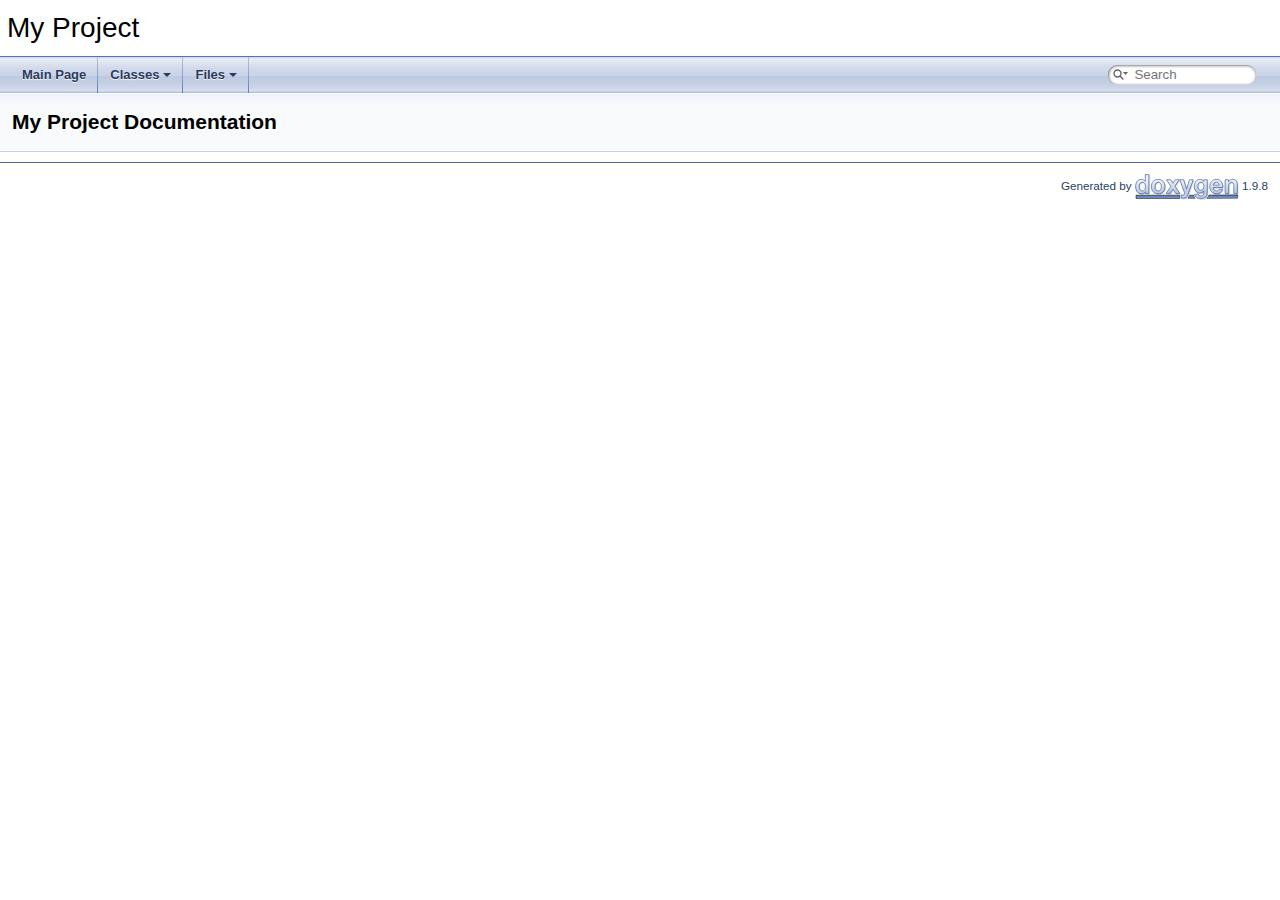
<file: C++/Recipe APP/html/index.html>
<!DOCTYPE html PUBLIC "-//W3C//DTD XHTML 1.0 Transitional//EN" "https://www.w3.org/TR/xhtml1/DTD/xhtml1-transitional.dtd">
<html xmlns="http://www.w3.org/1999/xhtml" lang="en-US">
<head>
<meta http-equiv="Content-Type" content="text/xhtml;charset=UTF-8"/>
<meta http-equiv="X-UA-Compatible" content="IE=11"/>
<meta name="generator" content="Doxygen 1.9.8"/>
<meta name="viewport" content="width=device-width, initial-scale=1"/>
<title>My Project: Main Page</title>
<link href="tabs.css" rel="stylesheet" type="text/css"/>
<script type="text/javascript" src="jquery.js"></script>
<script type="text/javascript" src="dynsections.js"></script>
<link href="search/search.css" rel="stylesheet" type="text/css"/>
<script type="text/javascript" src="search/searchdata.js"></script>
<script type="text/javascript" src="search/search.js"></script>
<link href="doxygen.css" rel="stylesheet" type="text/css" />
</head>
<body>
<div id="top"><!-- do not remove this div, it is closed by doxygen! -->
<div id="titlearea">
<table cellspacing="0" cellpadding="0">
 <tbody>
 <tr id="projectrow">
  <td id="projectalign">
   <div id="projectname">My Project
   </div>
  </td>
 </tr>
 </tbody>
</table>
</div>
<!-- end header part -->
<!-- Generated by Doxygen 1.9.8 -->
<script type="text/javascript">
/* @license magnet:?xt=urn:btih:d3d9a9a6595521f9666a5e94cc830dab83b65699&amp;dn=expat.txt MIT */
var searchBox = new SearchBox("searchBox", "search/",'.html');
/* @license-end */
</script>
<script type="text/javascript" src="menudata.js"></script>
<script type="text/javascript" src="menu.js"></script>
<script type="text/javascript">
/* @license magnet:?xt=urn:btih:d3d9a9a6595521f9666a5e94cc830dab83b65699&amp;dn=expat.txt MIT */
$(function() {
  initMenu('',true,false,'search.php','Search');
  $(document).ready(function() { init_search(); });
});
/* @license-end */
</script>
<div id="main-nav"></div>
</div><!-- top -->
<!-- window showing the filter options -->
<div id="MSearchSelectWindow"
     onmouseover="return searchBox.OnSearchSelectShow()"
     onmouseout="return searchBox.OnSearchSelectHide()"
     onkeydown="return searchBox.OnSearchSelectKey(event)">
</div>

<!-- iframe showing the search results (closed by default) -->
<div id="MSearchResultsWindow">
<div id="MSearchResults">
<div class="SRPage">
<div id="SRIndex">
<div id="SRResults"></div>
<div class="SRStatus" id="Loading">Loading...</div>
<div class="SRStatus" id="Searching">Searching...</div>
<div class="SRStatus" id="NoMatches">No Matches</div>
</div>
</div>
</div>
</div>

<div class="header">
  <div class="headertitle"><div class="title">My Project Documentation</div></div>
</div><!--header-->
<div class="contents">
</div><!-- contents -->
<!-- start footer part -->
<hr class="footer"/><address class="footer"><small>
Generated by&#160;<a href="https://www.doxygen.org/index.html"><img class="footer" src="doxygen.svg" width="104" height="31" alt="doxygen"/></a> 1.9.8
</small></address>
</body>
</html>
</file>
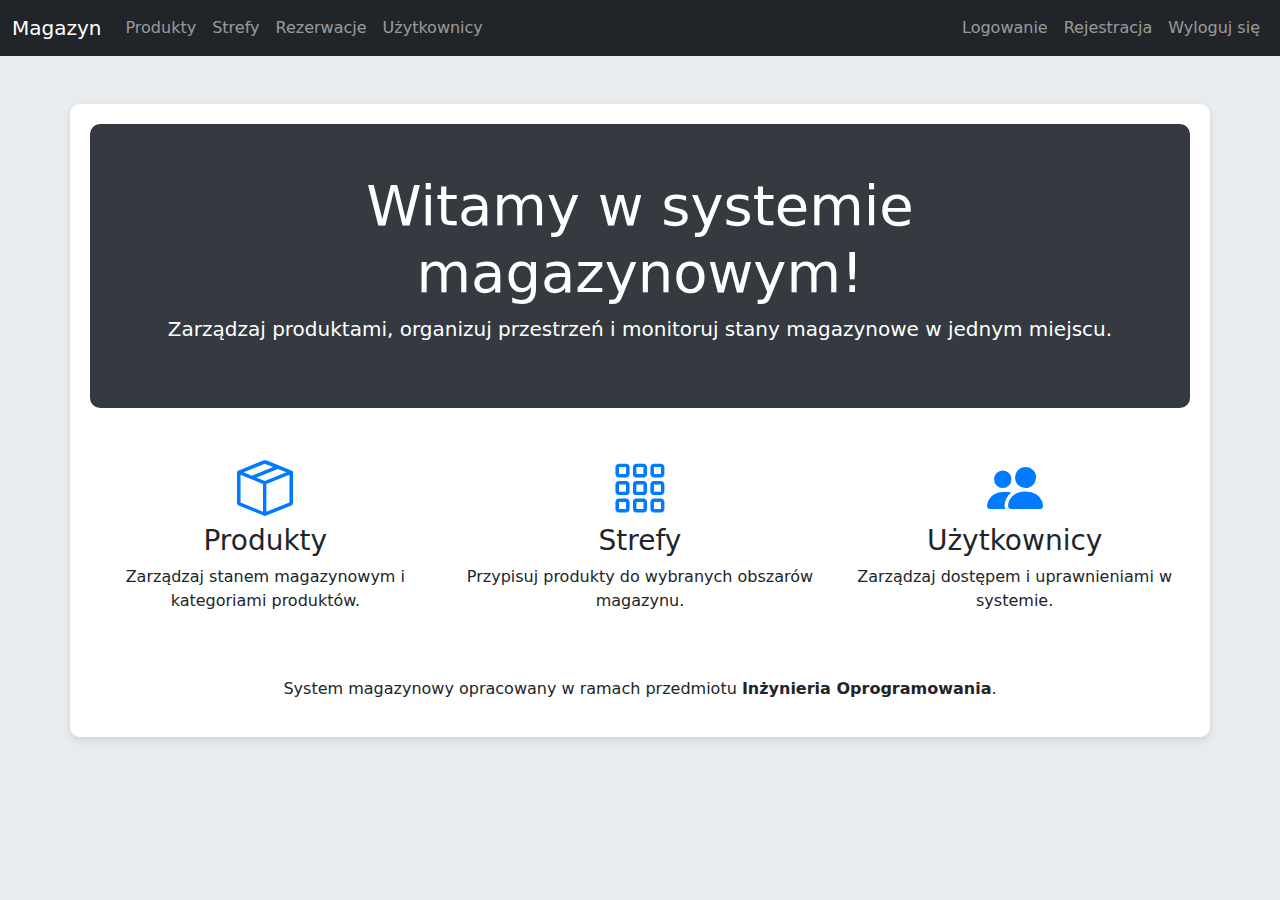
<file: Spring Boot/magazyn/src/main/resources/templates/index.html>
<!DOCTYPE html>
<html lang="pl" xmlns:th="http://www.thymeleaf.org">
<head>
  <meta charset="UTF-8">
  <meta name="viewport" content="width=device-width, initial-scale=1">
  <title>Magazyn</title>
  <link href="https://cdn.jsdelivr.net/npm/bootstrap@5.3.3/dist/css/bootstrap.min.css" rel="stylesheet">
  <link href="https://cdn.jsdelivr.net/npm/bootstrap-icons@1.11.0/font/bootstrap-icons.css" rel="stylesheet">
  <style>
    body {
      background-color: #e9ecef;
    }
    .jumbotron {
      background-color: #343a40;
      color: #ffffff;
      border-radius: 10px;
    }
    .icon-section i {
      color: #007bff;
      margin-bottom: 10px;
    }
    .container {
      background-color: #ffffff;
      padding: 20px;
      border-radius: 10px;
      box-shadow: 0 4px 8px rgba(0, 0, 0, 0.1);
    }
  </style>
</head>
<body>
  <nav class="navbar navbar-expand-lg navbar-dark bg-dark">
    <div class="container-fluid">
        <a class="navbar-brand" th:href="@{/}">Magazyn</a>
        <button class="navbar-toggler" type="button" data-bs-toggle="collapse" data-bs-target="#navbarSupportedContent" aria-controls="navbarSupportedContent" aria-expanded="false" aria-label="Toggle navigation">
          <span class="navbar-toggler-icon"></span>
        </button>
        <div class="collapse navbar-collapse" id="navbarSupportedContent">
          <ul class="navbar-nav me-auto mb-2 mb-lg-0">
            <li class="nav-item">
              <a class="nav-link" th:href="@{/products}">Produkty</a>
            </li>
            <li class="nav-item">
              <a class="nav-link" th:href="@{/zones}">Strefy</a>
            </li>
            <li class="nav-item">
                <a class="nav-link" th:href="@{/reservations}">Rezerwacje</a>
            </li>
            <li class="nav-item">
              <a class="nav-link" th:href="@{/users}">Użytkownicy</a>
            </li>
          </ul>
          <ul class="navbar-nav ms-auto">
            <li class="nav-item" sec:authorize="!isAuthenticated()">
                <a class="nav-link" th:href="@{/login}">Logowanie</a>
            </li>
            <li class="nav-item" sec:authorize="!isAuthenticated()">
                <a class="nav-link" th:href="@{/register}">Rejestracja</a>
            </li>
            <li class="nav-item" sec:authorize="isAuthenticated()">
                <a class="nav-link" th:href="@{/logout}">Wyloguj się</a>
            </li>
        </ul>
        </div>
      </div>
</nav>
<br />
<div class="container mt-4">
  <div class="jumbotron text-center p-5">
    <h1 class="display-4">Witamy w systemie magazynowym!</h1>
    <p class="lead">Zarządzaj produktami, organizuj przestrzeń i monitoruj stany magazynowe w jednym miejscu.</p>
  </div>

  <div class="row text-center mt-5 icon-section">
    <div class="col-md-4">
      <i class="bi bi-box-seam display-4"></i>
      <h3>Produkty</h3>
      <p>Zarządzaj stanem magazynowym i kategoriami produktów.</p>
    </div>
    <div class="col-md-4">
      <i class="bi bi-grid-3x3-gap display-4"></i>
      <h3>Strefy</h3>
      <p>Przypisuj produkty do wybranych obszarów magazynu.</p>
    </div>
    <div class="col-md-4">
      <i class="bi bi-people-fill display-4"></i>
      <h3>Użytkownicy</h3>
      <p>Zarządzaj dostępem i uprawnieniami w systemie.</p>
    </div>
  </div>

  <div class="mt-5 text-center">
    <p>System magazynowy opracowany w ramach przedmiotu <strong>Inżynieria Oprogramowania</strong>.</p>
  </div>
</div>

<script src="https://cdn.jsdelivr.net/npm/bootstrap@5.3.0/dist/js/bootstrap.bundle.min.js"></script>
<link href="https://cdn.jsdelivr.net/npm/bootstrap-icons@1.10.0/font/bootstrap-icons.css" rel="stylesheet">
</body>
</html>
</file>
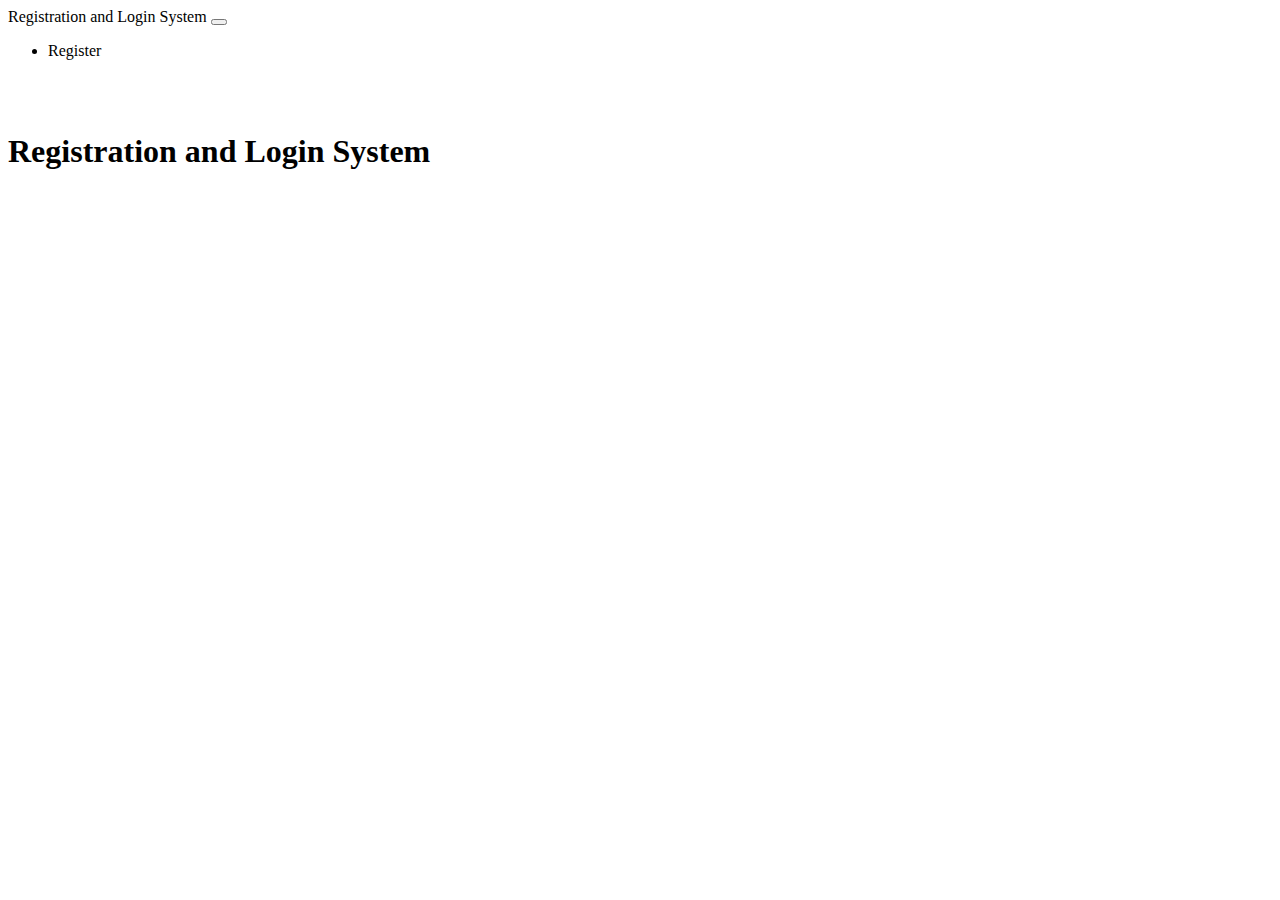
<file: Spring Boot/RegistrationAndLoginSystem/src/main/resources/templates/index.html>
<!DOCTYPE html>
<html lang="en"
      xmlns:th="http://www.thymeleaf.org"
>
<head>
    <meta charset="UTF-8">
    <title>Registration and Login System</title>
    <link href="https://cdn.jsdelivr.net/npm/bootstrap@5.0.2/dist/css/bootstrap.min.css"
          rel="stylesheet"
          integrity="sha384-EVSTQN3/azprG1Anm3QDgpJLIm9Nao0Yz1ztcQTwFspd3yD65VohhpuuCOmLASjC"
          crossorigin="anonymous">
</head>
<body>
<nav class="navbar navbar-expand-lg navbar-dark bg-dark">
    <div class="container-fluid">
        <a class="navbar-brand" th:href="@{/}">Registration and Login System</a>
        <button class="navbar-toggler" type="button" data-bs-toggle="collapse" data-bs-target="#navbarSupportedContent" aria-controls="navbarSupportedContent" aria-expanded="false" aria-label="Toggle navigation">
            <span class="navbar-toggler-icon"></span>
        </button>
        <div class="collapse navbar-collapse" id="navbarSupportedContent">
            <ul class="navbar-nav me-auto mb-2 mb-lg-0">
                <li class="nav-item">
                    <a class="nav-link active" aria-current="page" th:href="@{/register}">Register</a>
                </li>
            </ul>
        </div>
    </div>
</nav>
<br /><br />
<div class="container">
    <div class="row">
        <h1 class="text-center"> Registration and Login System </h1>
    </div>
</div>
</body>
</html>
</file>
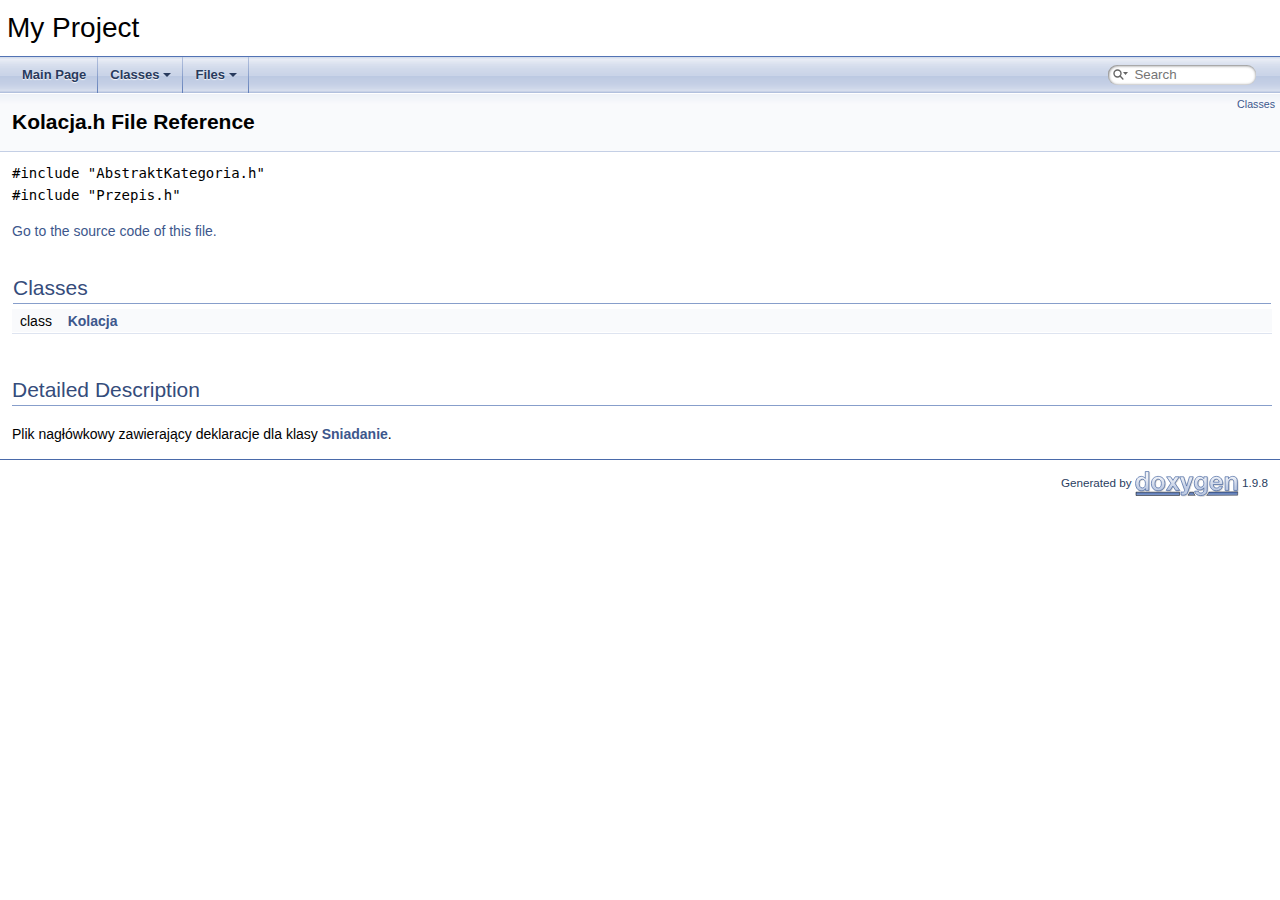
<file: C++/Recipe APP/html/_kolacja_8h.html>
<!DOCTYPE html PUBLIC "-//W3C//DTD XHTML 1.0 Transitional//EN" "https://www.w3.org/TR/xhtml1/DTD/xhtml1-transitional.dtd">
<html xmlns="http://www.w3.org/1999/xhtml" lang="en-US">
<head>
<meta http-equiv="Content-Type" content="text/xhtml;charset=UTF-8"/>
<meta http-equiv="X-UA-Compatible" content="IE=11"/>
<meta name="generator" content="Doxygen 1.9.8"/>
<meta name="viewport" content="width=device-width, initial-scale=1"/>
<title>My Project: Kolacja.h File Reference</title>
<link href="tabs.css" rel="stylesheet" type="text/css"/>
<script type="text/javascript" src="jquery.js"></script>
<script type="text/javascript" src="dynsections.js"></script>
<link href="search/search.css" rel="stylesheet" type="text/css"/>
<script type="text/javascript" src="search/searchdata.js"></script>
<script type="text/javascript" src="search/search.js"></script>
<link href="doxygen.css" rel="stylesheet" type="text/css" />
</head>
<body>
<div id="top"><!-- do not remove this div, it is closed by doxygen! -->
<div id="titlearea">
<table cellspacing="0" cellpadding="0">
 <tbody>
 <tr id="projectrow">
  <td id="projectalign">
   <div id="projectname">My Project
   </div>
  </td>
 </tr>
 </tbody>
</table>
</div>
<!-- end header part -->
<!-- Generated by Doxygen 1.9.8 -->
<script type="text/javascript">
/* @license magnet:?xt=urn:btih:d3d9a9a6595521f9666a5e94cc830dab83b65699&amp;dn=expat.txt MIT */
var searchBox = new SearchBox("searchBox", "search/",'.html');
/* @license-end */
</script>
<script type="text/javascript" src="menudata.js"></script>
<script type="text/javascript" src="menu.js"></script>
<script type="text/javascript">
/* @license magnet:?xt=urn:btih:d3d9a9a6595521f9666a5e94cc830dab83b65699&amp;dn=expat.txt MIT */
$(function() {
  initMenu('',true,false,'search.php','Search');
  $(document).ready(function() { init_search(); });
});
/* @license-end */
</script>
<div id="main-nav"></div>
<!-- window showing the filter options -->
<div id="MSearchSelectWindow"
     onmouseover="return searchBox.OnSearchSelectShow()"
     onmouseout="return searchBox.OnSearchSelectHide()"
     onkeydown="return searchBox.OnSearchSelectKey(event)">
</div>

<!-- iframe showing the search results (closed by default) -->
<div id="MSearchResultsWindow">
<div id="MSearchResults">
<div class="SRPage">
<div id="SRIndex">
<div id="SRResults"></div>
<div class="SRStatus" id="Loading">Loading...</div>
<div class="SRStatus" id="Searching">Searching...</div>
<div class="SRStatus" id="NoMatches">No Matches</div>
</div>
</div>
</div>
</div>

</div><!-- top -->
<div class="header">
  <div class="summary">
<a href="#nested-classes">Classes</a>  </div>
  <div class="headertitle"><div class="title">Kolacja.h File Reference</div></div>
</div><!--header-->
<div class="contents">
<div class="textblock"><code>#include &quot;AbstraktKategoria.h&quot;</code><br />
<code>#include &quot;Przepis.h&quot;</code><br />
</div>
<p><a href="_kolacja_8h_source.html">Go to the source code of this file.</a></p>
<table class="memberdecls">
<tr class="heading"><td colspan="2"><h2 class="groupheader"><a id="nested-classes" name="nested-classes"></a>
Classes</h2></td></tr>
<tr class="memitem:"><td class="memItemLeft" align="right" valign="top">class &#160;</td><td class="memItemRight" valign="bottom"><a class="el" href="class_kolacja.html">Kolacja</a></td></tr>
<tr class="separator:"><td class="memSeparator" colspan="2">&#160;</td></tr>
</table>
<a name="details" id="details"></a><h2 class="groupheader">Detailed Description</h2>
<div class="textblock"><p>Plik nagłówkowy zawierający deklaracje dla klasy <a class="el" href="class_sniadanie.html" title="Klasa reprezentująca Sniadanie, dziedziczy po AbstraktKategoria.">Sniadanie</a>. </p>
</div></div><!-- contents -->
<!-- start footer part -->
<hr class="footer"/><address class="footer"><small>
Generated by&#160;<a href="https://www.doxygen.org/index.html"><img class="footer" src="doxygen.svg" width="104" height="31" alt="doxygen"/></a> 1.9.8
</small></address>
</body>
</html>
</file>
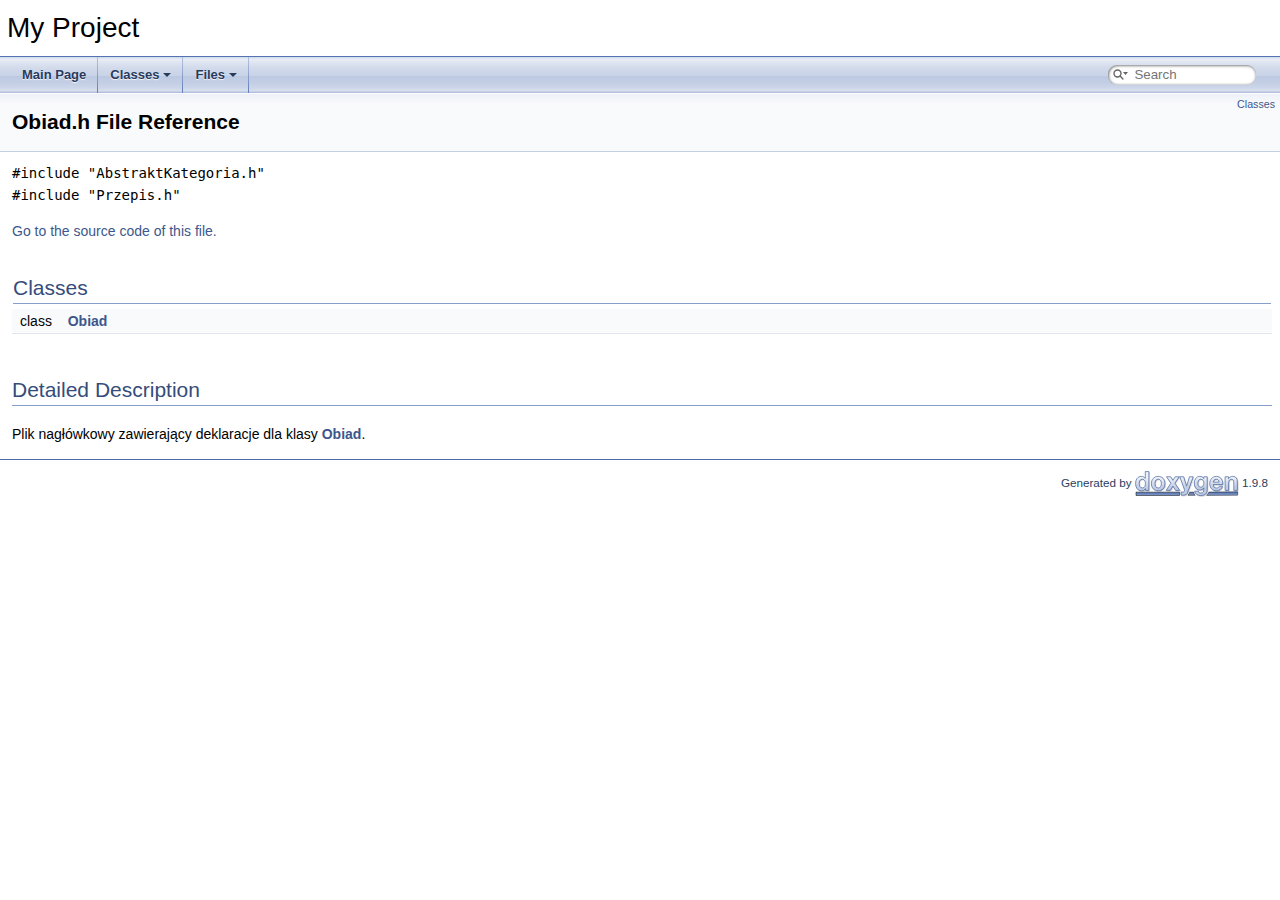
<file: C++/Recipe APP/html/_obiad_8h.html>
<!DOCTYPE html PUBLIC "-//W3C//DTD XHTML 1.0 Transitional//EN" "https://www.w3.org/TR/xhtml1/DTD/xhtml1-transitional.dtd">
<html xmlns="http://www.w3.org/1999/xhtml" lang="en-US">
<head>
<meta http-equiv="Content-Type" content="text/xhtml;charset=UTF-8"/>
<meta http-equiv="X-UA-Compatible" content="IE=11"/>
<meta name="generator" content="Doxygen 1.9.8"/>
<meta name="viewport" content="width=device-width, initial-scale=1"/>
<title>My Project: Obiad.h File Reference</title>
<link href="tabs.css" rel="stylesheet" type="text/css"/>
<script type="text/javascript" src="jquery.js"></script>
<script type="text/javascript" src="dynsections.js"></script>
<link href="search/search.css" rel="stylesheet" type="text/css"/>
<script type="text/javascript" src="search/searchdata.js"></script>
<script type="text/javascript" src="search/search.js"></script>
<link href="doxygen.css" rel="stylesheet" type="text/css" />
</head>
<body>
<div id="top"><!-- do not remove this div, it is closed by doxygen! -->
<div id="titlearea">
<table cellspacing="0" cellpadding="0">
 <tbody>
 <tr id="projectrow">
  <td id="projectalign">
   <div id="projectname">My Project
   </div>
  </td>
 </tr>
 </tbody>
</table>
</div>
<!-- end header part -->
<!-- Generated by Doxygen 1.9.8 -->
<script type="text/javascript">
/* @license magnet:?xt=urn:btih:d3d9a9a6595521f9666a5e94cc830dab83b65699&amp;dn=expat.txt MIT */
var searchBox = new SearchBox("searchBox", "search/",'.html');
/* @license-end */
</script>
<script type="text/javascript" src="menudata.js"></script>
<script type="text/javascript" src="menu.js"></script>
<script type="text/javascript">
/* @license magnet:?xt=urn:btih:d3d9a9a6595521f9666a5e94cc830dab83b65699&amp;dn=expat.txt MIT */
$(function() {
  initMenu('',true,false,'search.php','Search');
  $(document).ready(function() { init_search(); });
});
/* @license-end */
</script>
<div id="main-nav"></div>
<!-- window showing the filter options -->
<div id="MSearchSelectWindow"
     onmouseover="return searchBox.OnSearchSelectShow()"
     onmouseout="return searchBox.OnSearchSelectHide()"
     onkeydown="return searchBox.OnSearchSelectKey(event)">
</div>

<!-- iframe showing the search results (closed by default) -->
<div id="MSearchResultsWindow">
<div id="MSearchResults">
<div class="SRPage">
<div id="SRIndex">
<div id="SRResults"></div>
<div class="SRStatus" id="Loading">Loading...</div>
<div class="SRStatus" id="Searching">Searching...</div>
<div class="SRStatus" id="NoMatches">No Matches</div>
</div>
</div>
</div>
</div>

</div><!-- top -->
<div class="header">
  <div class="summary">
<a href="#nested-classes">Classes</a>  </div>
  <div class="headertitle"><div class="title">Obiad.h File Reference</div></div>
</div><!--header-->
<div class="contents">
<div class="textblock"><code>#include &quot;AbstraktKategoria.h&quot;</code><br />
<code>#include &quot;Przepis.h&quot;</code><br />
</div>
<p><a href="_obiad_8h_source.html">Go to the source code of this file.</a></p>
<table class="memberdecls">
<tr class="heading"><td colspan="2"><h2 class="groupheader"><a id="nested-classes" name="nested-classes"></a>
Classes</h2></td></tr>
<tr class="memitem:"><td class="memItemLeft" align="right" valign="top">class &#160;</td><td class="memItemRight" valign="bottom"><a class="el" href="class_obiad.html">Obiad</a></td></tr>
<tr class="separator:"><td class="memSeparator" colspan="2">&#160;</td></tr>
</table>
<a name="details" id="details"></a><h2 class="groupheader">Detailed Description</h2>
<div class="textblock"><p>Plik nagłówkowy zawierający deklaracje dla klasy <a class="el" href="class_obiad.html">Obiad</a>. </p>
</div></div><!-- contents -->
<!-- start footer part -->
<hr class="footer"/><address class="footer"><small>
Generated by&#160;<a href="https://www.doxygen.org/index.html"><img class="footer" src="doxygen.svg" width="104" height="31" alt="doxygen"/></a> 1.9.8
</small></address>
</body>
</html>
</file>
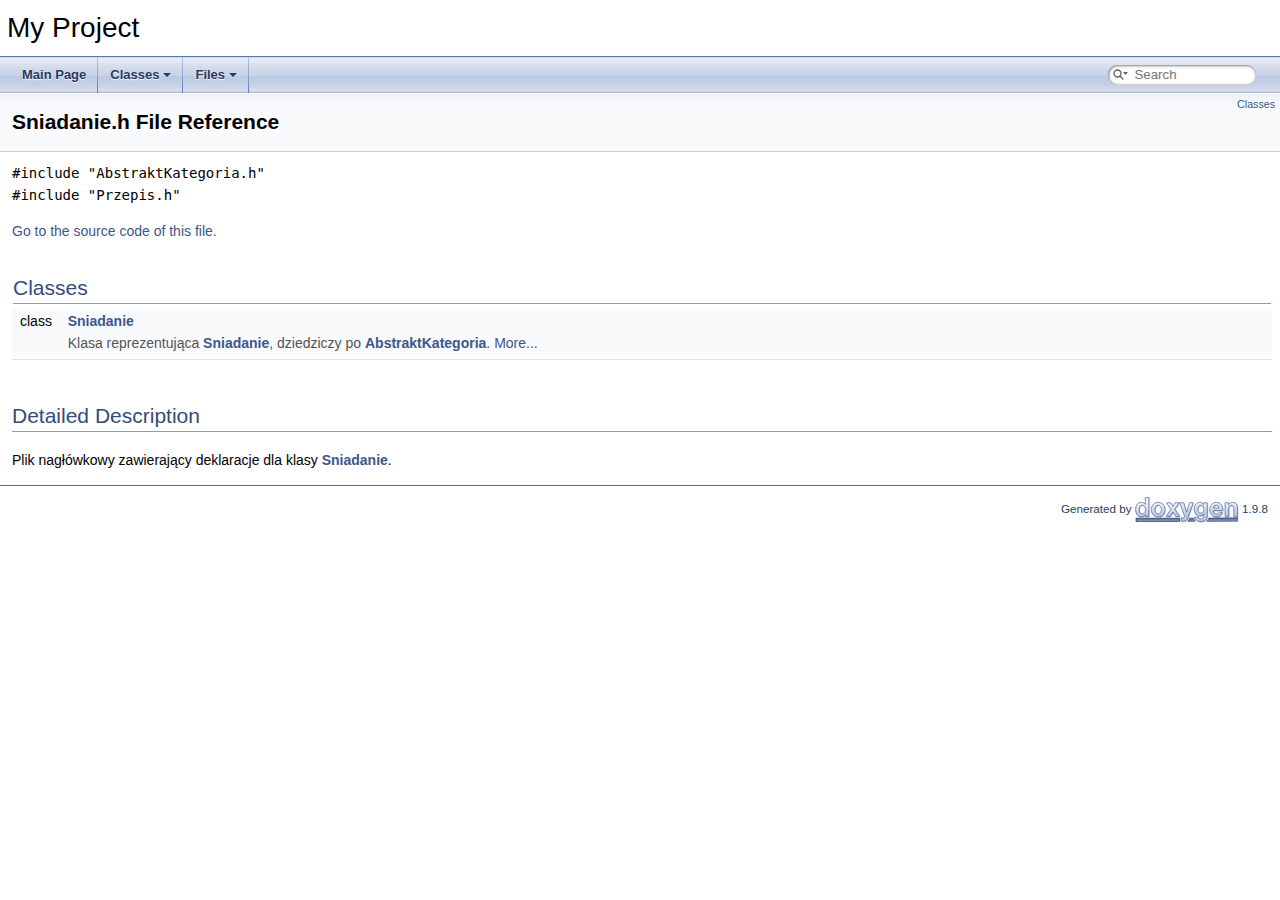
<file: C++/Recipe APP/html/_sniadanie_8h.html>
<!DOCTYPE html PUBLIC "-//W3C//DTD XHTML 1.0 Transitional//EN" "https://www.w3.org/TR/xhtml1/DTD/xhtml1-transitional.dtd">
<html xmlns="http://www.w3.org/1999/xhtml" lang="en-US">
<head>
<meta http-equiv="Content-Type" content="text/xhtml;charset=UTF-8"/>
<meta http-equiv="X-UA-Compatible" content="IE=11"/>
<meta name="generator" content="Doxygen 1.9.8"/>
<meta name="viewport" content="width=device-width, initial-scale=1"/>
<title>My Project: Sniadanie.h File Reference</title>
<link href="tabs.css" rel="stylesheet" type="text/css"/>
<script type="text/javascript" src="jquery.js"></script>
<script type="text/javascript" src="dynsections.js"></script>
<link href="search/search.css" rel="stylesheet" type="text/css"/>
<script type="text/javascript" src="search/searchdata.js"></script>
<script type="text/javascript" src="search/search.js"></script>
<link href="doxygen.css" rel="stylesheet" type="text/css" />
</head>
<body>
<div id="top"><!-- do not remove this div, it is closed by doxygen! -->
<div id="titlearea">
<table cellspacing="0" cellpadding="0">
 <tbody>
 <tr id="projectrow">
  <td id="projectalign">
   <div id="projectname">My Project
   </div>
  </td>
 </tr>
 </tbody>
</table>
</div>
<!-- end header part -->
<!-- Generated by Doxygen 1.9.8 -->
<script type="text/javascript">
/* @license magnet:?xt=urn:btih:d3d9a9a6595521f9666a5e94cc830dab83b65699&amp;dn=expat.txt MIT */
var searchBox = new SearchBox("searchBox", "search/",'.html');
/* @license-end */
</script>
<script type="text/javascript" src="menudata.js"></script>
<script type="text/javascript" src="menu.js"></script>
<script type="text/javascript">
/* @license magnet:?xt=urn:btih:d3d9a9a6595521f9666a5e94cc830dab83b65699&amp;dn=expat.txt MIT */
$(function() {
  initMenu('',true,false,'search.php','Search');
  $(document).ready(function() { init_search(); });
});
/* @license-end */
</script>
<div id="main-nav"></div>
<!-- window showing the filter options -->
<div id="MSearchSelectWindow"
     onmouseover="return searchBox.OnSearchSelectShow()"
     onmouseout="return searchBox.OnSearchSelectHide()"
     onkeydown="return searchBox.OnSearchSelectKey(event)">
</div>

<!-- iframe showing the search results (closed by default) -->
<div id="MSearchResultsWindow">
<div id="MSearchResults">
<div class="SRPage">
<div id="SRIndex">
<div id="SRResults"></div>
<div class="SRStatus" id="Loading">Loading...</div>
<div class="SRStatus" id="Searching">Searching...</div>
<div class="SRStatus" id="NoMatches">No Matches</div>
</div>
</div>
</div>
</div>

</div><!-- top -->
<div class="header">
  <div class="summary">
<a href="#nested-classes">Classes</a>  </div>
  <div class="headertitle"><div class="title">Sniadanie.h File Reference</div></div>
</div><!--header-->
<div class="contents">
<div class="textblock"><code>#include &quot;AbstraktKategoria.h&quot;</code><br />
<code>#include &quot;Przepis.h&quot;</code><br />
</div>
<p><a href="_sniadanie_8h_source.html">Go to the source code of this file.</a></p>
<table class="memberdecls">
<tr class="heading"><td colspan="2"><h2 class="groupheader"><a id="nested-classes" name="nested-classes"></a>
Classes</h2></td></tr>
<tr class="memitem:"><td class="memItemLeft" align="right" valign="top">class &#160;</td><td class="memItemRight" valign="bottom"><a class="el" href="class_sniadanie.html">Sniadanie</a></td></tr>
<tr class="memdesc:"><td class="mdescLeft">&#160;</td><td class="mdescRight">Klasa reprezentująca <a class="el" href="class_sniadanie.html" title="Klasa reprezentująca Sniadanie, dziedziczy po AbstraktKategoria.">Sniadanie</a>, dziedziczy po <a class="el" href="class_abstrakt_kategoria.html">AbstraktKategoria</a>.  <a href="class_sniadanie.html#details">More...</a><br /></td></tr>
<tr class="separator:"><td class="memSeparator" colspan="2">&#160;</td></tr>
</table>
<a name="details" id="details"></a><h2 class="groupheader">Detailed Description</h2>
<div class="textblock"><p>Plik nagłówkowy zawierający deklaracje dla klasy <a class="el" href="class_sniadanie.html" title="Klasa reprezentująca Sniadanie, dziedziczy po AbstraktKategoria.">Sniadanie</a>. </p>
</div></div><!-- contents -->
<!-- start footer part -->
<hr class="footer"/><address class="footer"><small>
Generated by&#160;<a href="https://www.doxygen.org/index.html"><img class="footer" src="doxygen.svg" width="104" height="31" alt="doxygen"/></a> 1.9.8
</small></address>
</body>
</html>
</file>
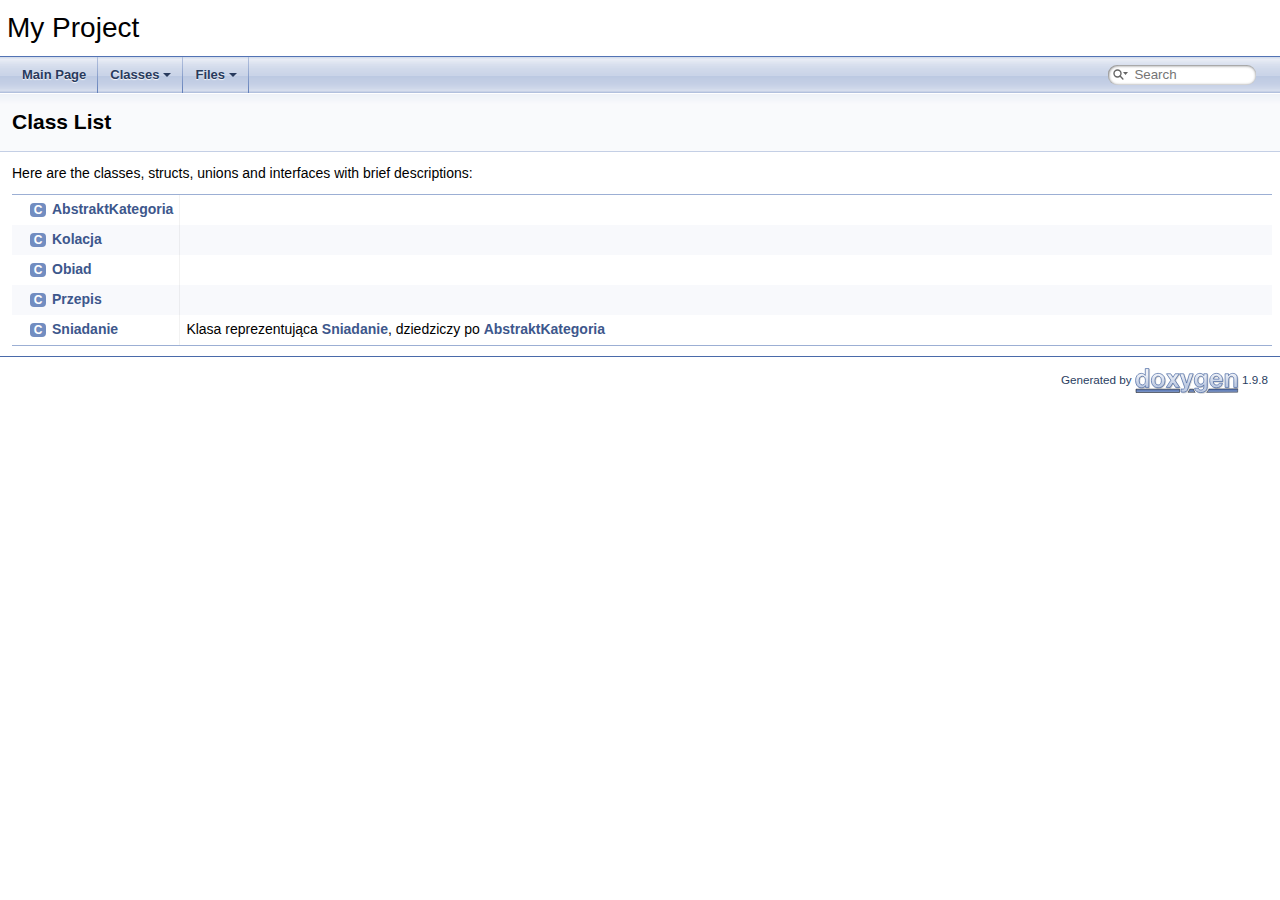
<file: C++/Recipe APP/html/annotated.html>
<!DOCTYPE html PUBLIC "-//W3C//DTD XHTML 1.0 Transitional//EN" "https://www.w3.org/TR/xhtml1/DTD/xhtml1-transitional.dtd">
<html xmlns="http://www.w3.org/1999/xhtml" lang="en-US">
<head>
<meta http-equiv="Content-Type" content="text/xhtml;charset=UTF-8"/>
<meta http-equiv="X-UA-Compatible" content="IE=11"/>
<meta name="generator" content="Doxygen 1.9.8"/>
<meta name="viewport" content="width=device-width, initial-scale=1"/>
<title>My Project: Class List</title>
<link href="tabs.css" rel="stylesheet" type="text/css"/>
<script type="text/javascript" src="jquery.js"></script>
<script type="text/javascript" src="dynsections.js"></script>
<link href="search/search.css" rel="stylesheet" type="text/css"/>
<script type="text/javascript" src="search/searchdata.js"></script>
<script type="text/javascript" src="search/search.js"></script>
<link href="doxygen.css" rel="stylesheet" type="text/css" />
</head>
<body>
<div id="top"><!-- do not remove this div, it is closed by doxygen! -->
<div id="titlearea">
<table cellspacing="0" cellpadding="0">
 <tbody>
 <tr id="projectrow">
  <td id="projectalign">
   <div id="projectname">My Project
   </div>
  </td>
 </tr>
 </tbody>
</table>
</div>
<!-- end header part -->
<!-- Generated by Doxygen 1.9.8 -->
<script type="text/javascript">
/* @license magnet:?xt=urn:btih:d3d9a9a6595521f9666a5e94cc830dab83b65699&amp;dn=expat.txt MIT */
var searchBox = new SearchBox("searchBox", "search/",'.html');
/* @license-end */
</script>
<script type="text/javascript" src="menudata.js"></script>
<script type="text/javascript" src="menu.js"></script>
<script type="text/javascript">
/* @license magnet:?xt=urn:btih:d3d9a9a6595521f9666a5e94cc830dab83b65699&amp;dn=expat.txt MIT */
$(function() {
  initMenu('',true,false,'search.php','Search');
  $(document).ready(function() { init_search(); });
});
/* @license-end */
</script>
<div id="main-nav"></div>
</div><!-- top -->
<!-- window showing the filter options -->
<div id="MSearchSelectWindow"
     onmouseover="return searchBox.OnSearchSelectShow()"
     onmouseout="return searchBox.OnSearchSelectHide()"
     onkeydown="return searchBox.OnSearchSelectKey(event)">
</div>

<!-- iframe showing the search results (closed by default) -->
<div id="MSearchResultsWindow">
<div id="MSearchResults">
<div class="SRPage">
<div id="SRIndex">
<div id="SRResults"></div>
<div class="SRStatus" id="Loading">Loading...</div>
<div class="SRStatus" id="Searching">Searching...</div>
<div class="SRStatus" id="NoMatches">No Matches</div>
</div>
</div>
</div>
</div>

<div class="header">
  <div class="headertitle"><div class="title">Class List</div></div>
</div><!--header-->
<div class="contents">
<div class="textblock">Here are the classes, structs, unions and interfaces with brief descriptions:</div><div class="directory">
<table class="directory">
<tr id="row_0_" class="even"><td class="entry"><span style="width:16px;display:inline-block;">&#160;</span><span class="icona"><span class="icon">C</span></span><a class="el" href="class_abstrakt_kategoria.html" target="_self">AbstraktKategoria</a></td><td class="desc"></td></tr>
<tr id="row_1_" class="odd"><td class="entry"><span style="width:16px;display:inline-block;">&#160;</span><span class="icona"><span class="icon">C</span></span><a class="el" href="class_kolacja.html" target="_self">Kolacja</a></td><td class="desc"></td></tr>
<tr id="row_2_" class="even"><td class="entry"><span style="width:16px;display:inline-block;">&#160;</span><span class="icona"><span class="icon">C</span></span><a class="el" href="class_obiad.html" target="_self">Obiad</a></td><td class="desc"></td></tr>
<tr id="row_3_" class="odd"><td class="entry"><span style="width:16px;display:inline-block;">&#160;</span><span class="icona"><span class="icon">C</span></span><a class="el" href="class_przepis.html" target="_self">Przepis</a></td><td class="desc"></td></tr>
<tr id="row_4_" class="even"><td class="entry"><span style="width:16px;display:inline-block;">&#160;</span><span class="icona"><span class="icon">C</span></span><a class="el" href="class_sniadanie.html" target="_self">Sniadanie</a></td><td class="desc">Klasa reprezentująca <a class="el" href="class_sniadanie.html" title="Klasa reprezentująca Sniadanie, dziedziczy po AbstraktKategoria.">Sniadanie</a>, dziedziczy po <a class="el" href="class_abstrakt_kategoria.html">AbstraktKategoria</a> </td></tr>
</table>
</div><!-- directory -->
</div><!-- contents -->
<!-- start footer part -->
<hr class="footer"/><address class="footer"><small>
Generated by&#160;<a href="https://www.doxygen.org/index.html"><img class="footer" src="doxygen.svg" width="104" height="31" alt="doxygen"/></a> 1.9.8
</small></address>
</body>
</html>
</file>
<file: C++/Recipe APP/html/tabs.css>
.sm{position:relative;z-index:9999}.sm,.sm ul,.sm li{display:block;list-style:none;margin:0;padding:0;line-height:normal;direction:ltr;text-align:left;-webkit-tap-highlight-color:rgba(0,0,0,0)}.sm-rtl,.sm-rtl ul,.sm-rtl li{direction:rtl;text-align:right}.sm>li>h1,.sm>li>h2,.sm>li>h3,.sm>li>h4,.sm>li>h5,.sm>li>h6{margin:0;padding:0}.sm ul{display:none}.sm li,.sm a{position:relative}.sm a{display:block}.sm a.disabled{cursor:not-allowed}.sm:after{content:"\00a0";display:block;height:0;font:0/0 serif;clear:both;visibility:hidden;overflow:hidden}.sm,.sm *,.sm *:before,.sm *:after{-moz-box-sizing:border-box;-webkit-box-sizing:border-box;box-sizing:border-box}.main-menu-btn{position:relative;display:inline-block;width:36px;height:36px;text-indent:36px;margin-left:8px;white-space:nowrap;overflow:hidden;cursor:pointer;-webkit-tap-highlight-color:rgba(0,0,0,0)}.main-menu-btn-icon,.main-menu-btn-icon:before,.main-menu-btn-icon:after{position:absolute;top:50%;left:2px;height:2px;width:24px;background:var(--nav-menu-button-color);-webkit-transition:all .25s;transition:all .25s}.main-menu-btn-icon:before{content:'';top:-7px;left:0}.main-menu-btn-icon:after{content:'';top:7px;left:0}#main-menu-state:checked ~ .main-menu-btn .main-menu-btn-icon{height:0}#main-menu-state:checked ~ .main-menu-btn .main-menu-btn-icon:before{top:0;-webkit-transform:rotate(-45deg);transform:rotate(-45deg)}#main-menu-state:checked ~ .main-menu-btn .main-menu-btn-icon:after{top:0;-webkit-transform:rotate(45deg);transform:rotate(45deg)}#main-menu-state{position:absolute;width:1px;height:1px;margin:-1px;border:0;padding:0;overflow:hidden;clip:rect(1px,1px,1px,1px)}#main-menu-state:not(:checked) ~ #main-menu{display:none}#main-menu-state:checked ~ #main-menu{display:block}@media(min-width:768px){.main-menu-btn{position:absolute;top:-99999px}#main-menu-state:not(:checked) ~ #main-menu{display:block}}.sm-dox{background-image:var(--nav-gradient-image)}.sm-dox a,.sm-dox a:focus,.sm-dox a:hover,.sm-dox a:active{padding:0 12px;padding-right:43px;font-family:var(--font-family-nav);font-size:13px;font-weight:bold;line-height:36px;text-decoration:none;text-shadow:var(--nav-text-normal-shadow);color:var(--nav-text-normal-color);outline:0}.sm-dox a:hover{background-image:var(--nav-gradient-active-image);background-repeat:repeat-x;color:var(--nav-text-hover-color);text-shadow:var(--nav-text-hover-shadow)}.sm-dox a.current{color:#d23600}.sm-dox a.disabled{color:#bbb}.sm-dox a span.sub-arrow{position:absolute;top:50%;margin-top:-14px;left:auto;right:3px;width:28px;height:28px;overflow:hidden;font:bold 12px/28px monospace !important;text-align:center;text-shadow:none;background:var(--nav-menu-toggle-color);-moz-border-radius:5px;-webkit-border-radius:5px;border-radius:5px}.sm-dox a span.sub-arrow:before{display:block;content:'+'}.sm-dox a.highlighted span.sub-arrow:before{display:block;content:'-'}.sm-dox>li:first-child>a,.sm-dox>li:first-child>:not(ul) a{-moz-border-radius:5px 5px 0 0;-webkit-border-radius:5px;border-radius:5px 5px 0 0}.sm-dox>li:last-child>a,.sm-dox>li:last-child>*:not(ul) a,.sm-dox>li:last-child>ul,.sm-dox>li:last-child>ul>li:last-child>a,.sm-dox>li:last-child>ul>li:last-child>*:not(ul) a,.sm-dox>li:last-child>ul>li:last-child>ul,.sm-dox>li:last-child>ul>li:last-child>ul>li:last-child>a,.sm-dox>li:last-child>ul>li:last-child>ul>li:last-child>*:not(ul) a,.sm-dox>li:last-child>ul>li:last-child>ul>li:last-child>ul,.sm-dox>li:last-child>ul>li:last-child>ul>li:last-child>ul>li:last-child>a,.sm-dox>li:last-child>ul>li:last-child>ul>li:last-child>ul>li:last-child>*:not(ul) a,.sm-dox>li:last-child>ul>li:last-child>ul>li:last-child>ul>li:last-child>ul,.sm-dox>li:last-child>ul>li:last-child>ul>li:last-child>ul>li:last-child>ul>li:last-child>a,.sm-dox>li:last-child>ul>li:last-child>ul>li:last-child>ul>li:last-child>ul>li:last-child>*:not(ul) a,.sm-dox>li:last-child>ul>li:last-child>ul>li:last-child>ul>li:last-child>ul>li:last-child>ul{-moz-border-radius:0 0 5px 5px;-webkit-border-radius:0;border-radius:0 0 5px 5px}.sm-dox>li:last-child>a.highlighted,.sm-dox>li:last-child>*:not(ul) a.highlighted,.sm-dox>li:last-child>ul>li:last-child>a.highlighted,.sm-dox>li:last-child>ul>li:last-child>*:not(ul) a.highlighted,.sm-dox>li:last-child>ul>li:last-child>ul>li:last-child>a.highlighted,.sm-dox>li:last-child>ul>li:last-child>ul>li:last-child>*:not(ul) a.highlighted,.sm-dox>li:last-child>ul>li:last-child>ul>li:last-child>ul>li:last-child>a.highlighted,.sm-dox>li:last-child>ul>li:last-child>ul>li:last-child>ul>li:last-child>*:not(ul) a.highlighted,.sm-dox>li:last-child>ul>li:last-child>ul>li:last-child>ul>li:last-child>ul>li:last-child>a.highlighted,.sm-dox>li:last-child>ul>li:last-child>ul>li:last-child>ul>li:last-child>ul>li:last-child>*:not(ul) a.highlighted{-moz-border-radius:0;-webkit-border-radius:0;border-radius:0}.sm-dox ul{background:var(--nav-menu-background-color)}.sm-dox ul a,.sm-dox ul a:focus,.sm-dox ul a:hover,.sm-dox ul a:active{font-size:12px;border-left:8px solid transparent;line-height:36px;text-shadow:none;background-color:var(--nav-menu-background-color);background-image:none}.sm-dox ul a:hover{background-image:var(--nav-gradient-active-image);background-repeat:repeat-x;color:var(--nav-text-hover-color);text-shadow:0 1px 1px black}.sm-dox ul ul a,.sm-dox ul ul a:hover,.sm-dox ul ul a:focus,.sm-dox ul ul a:active{border-left:16px solid transparent}.sm-dox ul ul ul a,.sm-dox ul ul ul a:hover,.sm-dox ul ul ul a:focus,.sm-dox ul ul ul a:active{border-left:24px solid transparent}.sm-dox ul ul ul ul a,.sm-dox ul ul ul ul a:hover,.sm-dox ul ul ul ul a:focus,.sm-dox ul ul ul ul a:active{border-left:32px solid transparent}.sm-dox ul ul ul ul ul a,.sm-dox ul ul ul ul ul a:hover,.sm-dox ul ul ul ul ul a:focus,.sm-dox ul ul ul ul ul a:active{border-left:40px solid transparent}@media(min-width:768px){.sm-dox ul{position:absolute;width:12em}.sm-dox li{float:left}.sm-dox.sm-rtl li{float:right}.sm-dox ul li,.sm-dox.sm-rtl ul li,.sm-dox.sm-vertical li{float:none}.sm-dox a{white-space:nowrap}.sm-dox ul a,.sm-dox.sm-vertical a{white-space:normal}.sm-dox .sm-nowrap>li>a,.sm-dox .sm-nowrap>li>:not(ul) a{white-space:nowrap}.sm-dox{padding:0 10px;background-image:var(--nav-gradient-image);line-height:36px}.sm-dox a span.sub-arrow{top:50%;margin-top:-2px;right:12px;width:0;height:0;border-width:4px;border-style:solid dashed dashed dashed;border-color:var(--nav-text-normal-color) transparent transparent transparent;background:transparent;-moz-border-radius:0;-webkit-border-radius:0;border-radius:0}.sm-dox a,.sm-dox a:focus,.sm-dox a:active,.sm-dox a:hover,.sm-dox a.highlighted{padding:0 12px;background-image:var(--nav-separator-image);background-repeat:no-repeat;background-position:right;-moz-border-radius:0 !important;-webkit-border-radius:0;border-radius:0 !important}.sm-dox a:hover{background-image:var(--nav-gradient-active-image);background-repeat:repeat-x;color:var(--nav-text-hover-color);text-shadow:var(--nav-text-hover-shadow)}.sm-dox a:hover span.sub-arrow{border-color:var(--nav-text-hover-color) transparent transparent transparent}.sm-dox a.has-submenu{padding-right:24px}.sm-dox li{border-top:0}.sm-dox>li>ul:before,.sm-dox>li>ul:after{content:'';position:absolute;top:-18px;left:30px;width:0;height:0;overflow:hidden;border-width:9px;border-style:dashed dashed solid dashed;border-color:transparent transparent #bbb transparent}.sm-dox>li>ul:after{top:-16px;left:31px;border-width:8px;border-color:transparent transparent var(--nav-menu-background-color) transparent}.sm-dox ul{border:1px solid #bbb;padding:5px 0;background:var(--nav-menu-background-color);-moz-border-radius:5px !important;-webkit-border-radius:5px;border-radius:5px !important;-moz-box-shadow:0 5px 9px rgba(0,0,0,0.2);-webkit-box-shadow:0 5px 9px rgba(0,0,0,0.2);box-shadow:0 5px 9px rgba(0,0,0,0.2)}.sm-dox ul a span.sub-arrow{right:8px;top:50%;margin-top:-5px;border-width:5px;border-color:transparent transparent transparent var(--nav-menu-foreground-color);border-style:dashed dashed dashed solid}.sm-dox ul a,.sm-dox ul a:hover,.sm-dox ul a:focus,.sm-dox ul a:active,.sm-dox ul a.highlighted{color:var(--nav-menu-foreground-color);background-image:none;border:0 !important;color:var(--nav-menu-foreground-color);background-image:none}.sm-dox ul a:hover{background-image:var(--nav-gradient-active-image);background-repeat:repeat-x;color:var(--nav-text-hover-color);text-shadow:var(--nav-text-hover-shadow)}.sm-dox ul a:hover span.sub-arrow{border-color:transparent transparent transparent var(--nav-text-hover-color)}.sm-dox span.scroll-up,.sm-dox span.scroll-down{position:absolute;display:none;visibility:hidden;overflow:hidden;background:var(--nav-menu-background-color);height:36px}.sm-dox span.scroll-up:hover,.sm-dox span.scroll-down:hover{background:#eee}.sm-dox span.scroll-up:hover span.scroll-up-arrow,.sm-dox span.scroll-up:hover span.scroll-down-arrow{border-color:transparent transparent #d23600 transparent}.sm-dox span.scroll-down:hover span.scroll-down-arrow{border-color:#d23600 transparent transparent transparent}.sm-dox span.scroll-up-arrow,.sm-dox span.scroll-down-arrow{position:absolute;top:0;left:50%;margin-left:-6px;width:0;height:0;overflow:hidden;border-width:6px;border-style:dashed dashed solid dashed;border-color:transparent transparent var(--nav-menu-foreground-color) transparent}.sm-dox span.scroll-down-arrow{top:8px;border-style:solid dashed dashed dashed;border-color:var(--nav-menu-foreground-color) transparent transparent transparent}.sm-dox.sm-rtl a.has-submenu{padding-right:12px;padding-left:24px}.sm-dox.sm-rtl a span.sub-arrow{right:auto;left:12px}.sm-dox.sm-rtl.sm-vertical a.has-submenu{padding:10px 20px}.sm-dox.sm-rtl.sm-vertical a span.sub-arrow{right:auto;left:8px;border-style:dashed solid dashed dashed;border-color:transparent #555 transparent transparent}.sm-dox.sm-rtl>li>ul:before{left:auto;right:30px}.sm-dox.sm-rtl>li>ul:after{left:auto;right:31px}.sm-dox.sm-rtl ul a.has-submenu{padding:10px 20px !important}.sm-dox.sm-rtl ul a span.sub-arrow{right:auto;left:8px;border-style:dashed solid dashed dashed;border-color:transparent #555 transparent transparent}.sm-dox.sm-vertical{padding:10px 0;-moz-border-radius:5px;-webkit-border-radius:5px;border-radius:5px}.sm-dox.sm-vertical a{padding:10px 20px}.sm-dox.sm-vertical a:hover,.sm-dox.sm-vertical a:focus,.sm-dox.sm-vertical a:active,.sm-dox.sm-vertical a.highlighted{background:#fff}.sm-dox.sm-vertical a.disabled{background-image:var(--nav-gradient-image)}.sm-dox.sm-vertical a span.sub-arrow{right:8px;top:50%;margin-top:-5px;border-width:5px;border-style:dashed dashed dashed solid;border-color:transparent transparent transparent #555}.sm-dox.sm-vertical>li>ul:before,.sm-dox.sm-vertical>li>ul:after{display:none}.sm-dox.sm-vertical ul a{padding:10px 20px}.sm-dox.sm-vertical ul a:hover,.sm-dox.sm-vertical ul a:focus,.sm-dox.sm-vertical ul a:active,.sm-dox.sm-vertical ul a.highlighted{background:#eee}.sm-dox.sm-vertical ul a.disabled{background:var(--nav-menu-background-color)}}
</file>
<file: C++/Recipe APP/html/search/search.css>
/*---------------- Search Box positioning */

#main-menu > li:last-child {
    /* This <li> object is the parent of the search bar */
    display: flex;
    justify-content: center;
    align-items: center;
    height: 36px;
    margin-right: 1em;
}

/*---------------- Search box styling */

.SRPage * {
    font-weight: normal;
    line-height: normal;
}

dark-mode-toggle {
    margin-left: 5px;
    display: flex;
    float: right;
}

#MSearchBox {
    display: inline-block;
    white-space : nowrap;
    background: var(--search-background-color);
    border-radius: 0.65em;
    box-shadow: var(--search-box-shadow);
    z-index: 102;
}

#MSearchBox .left {
    display: inline-block;
    vertical-align: middle;
    height: 1.4em;
}

#MSearchSelect {
    display: inline-block;
    vertical-align: middle;
    width: 20px;
    height: 19px;
    background-image: var(--search-magnification-select-image);
    margin: 0 0 0 0.3em;
    padding: 0;
}

#MSearchSelectExt {
    display: inline-block;
    vertical-align: middle;
    width: 10px;
    height: 19px;
    background-image: var(--search-magnification-image);
    margin: 0 0 0 0.5em;
    padding: 0;
}


#MSearchField {
    display: inline-block;
    vertical-align: middle;
    width: 7.5em;
    height: 19px;
    margin: 0 0.15em;
    padding: 0;
    line-height: 1em;
    border:none;
    color: var(--search-foreground-color);
    outline: none;
    font-family: var(--font-family-search);
    -webkit-border-radius: 0px;
    border-radius: 0px;
    background: none;
}

@media(hover: none) {
    /* to avoid zooming on iOS */
    #MSearchField {
        font-size: 16px;
    }
}

#MSearchBox .right {
    display: inline-block;
    vertical-align: middle;
    width: 1.4em;
    height: 1.4em;
}

#MSearchClose {
    display: none;
    font-size: inherit;
    background : none;
    border: none;
    margin: 0;
    padding: 0;
    outline: none;

}

#MSearchCloseImg {
    padding: 0.3em;
    margin: 0;
}

.MSearchBoxActive #MSearchField {
    color: var(--search-active-color);
}



/*---------------- Search filter selection */

#MSearchSelectWindow {
    display: none;
    position: absolute;
    left: 0; top: 0;
    border: 1px solid var(--search-filter-border-color);
    background-color: var(--search-filter-background-color);
    z-index: 10001;
    padding-top: 4px;
    padding-bottom: 4px;
    -moz-border-radius: 4px;
    -webkit-border-top-left-radius: 4px;
    -webkit-border-top-right-radius: 4px;
    -webkit-border-bottom-left-radius: 4px;
    -webkit-border-bottom-right-radius: 4px;
    -webkit-box-shadow: 5px 5px 5px rgba(0, 0, 0, 0.15);
}

.SelectItem {
    font: 8pt var(--font-family-search);
    padding-left:  2px;
    padding-right: 12px;
    border: 0px;
}

span.SelectionMark {
    margin-right: 4px;
    font-family: var(--font-family-monospace);
    outline-style: none;
    text-decoration: none;
}

a.SelectItem {
    display: block;
    outline-style: none;
    color: var(--search-filter-foreground-color);
    text-decoration: none;
    padding-left:   6px;
    padding-right: 12px;
}

a.SelectItem:focus,
a.SelectItem:active {
    color: var(--search-filter-foreground-color);
    outline-style: none;
    text-decoration: none;
}

a.SelectItem:hover {
    color: var(--search-filter-highlight-text-color);
    background-color: var(--search-filter-highlight-bg-color);
    outline-style: none;
    text-decoration: none;
    cursor: pointer;
    display: block;
}

/*---------------- Search results window */

iframe#MSearchResults {
    /*width: 60ex;*/
    height: 15em;
}

#MSearchResultsWindow {
    display: none;
    position: absolute;
    left: 0; top: 0;
    border: 1px solid var(--search-results-border-color);
    background-color: var(--search-results-background-color);
    z-index:10000;
    width: 300px;
    height: 400px;
    overflow: auto;
}

/* ----------------------------------- */


#SRIndex {
    clear:both; 
}

.SREntry {
    font-size: 10pt;
    padding-left: 1ex;
}

.SRPage .SREntry {
    font-size: 8pt;
    padding: 1px 5px;
}

div.SRPage {
    margin: 5px 2px;
    background-color: var(--search-results-background-color);
}

.SRChildren {
    padding-left: 3ex; padding-bottom: .5em 
}

.SRPage .SRChildren {
    display: none;
}

.SRSymbol {
    font-weight: bold;
    color: var(--search-results-foreground-color);
    font-family: var(--font-family-search);
    text-decoration: none;
    outline: none;
}

a.SRScope {
    display: block;
    color: var(--search-results-foreground-color);
    font-family: var(--font-family-search);
    font-size: 8pt;
    text-decoration: none;
    outline: none;
}

a.SRSymbol:focus, a.SRSymbol:active,
a.SRScope:focus, a.SRScope:active {
    text-decoration: underline;
}

span.SRScope {
    padding-left: 4px;
    font-family: var(--font-family-search);
}

.SRPage .SRStatus {
    padding: 2px 5px;
    font-size: 8pt;
    font-style: italic;
    font-family: var(--font-family-search);
}

.SRResult {
    display: none;
}

div.searchresults {
    margin-left: 10px;
    margin-right: 10px;
}

/*---------------- External search page results */

.pages b {
   color: white;
   padding: 5px 5px 3px 5px;
   background-image: var(--nav-gradient-active-image-parent);
   background-repeat: repeat-x;
   text-shadow: 0 1px 1px #000000;
}

.pages {
    line-height: 17px;
    margin-left: 4px;
    text-decoration: none;
}

.hl {
    font-weight: bold;
}

#searchresults {
    margin-bottom: 20px;
}

.searchpages {
    margin-top: 10px;
}
</file>
<file: C++/Recipe APP/html/doxygen.css>
/* The standard CSS for doxygen 1.9.8*/

html {
/* page base colors */
--page-background-color: white;
--page-foreground-color: black;
--page-link-color: #3D578C;
--page-visited-link-color: #4665A2;

/* index */
--index-odd-item-bg-color: #F8F9FC;
--index-even-item-bg-color: white;
--index-header-color: black;
--index-separator-color: #A0A0A0;

/* header */
--header-background-color: #F9FAFC;
--header-separator-color: #C4CFE5;
--header-gradient-image: url('nav_h.png');
--group-header-separator-color: #879ECB;
--group-header-color: #354C7B;
--inherit-header-color: gray;

--footer-foreground-color: #2A3D61;
--footer-logo-width: 104px;
--citation-label-color: #334975;
--glow-color: cyan;

--title-background-color: white;
--title-separator-color: #5373B4;
--directory-separator-color: #9CAFD4;
--separator-color: #4A6AAA;

--blockquote-background-color: #F7F8FB;
--blockquote-border-color: #9CAFD4;

--scrollbar-thumb-color: #9CAFD4;
--scrollbar-background-color: #F9FAFC;

--icon-background-color: #728DC1;
--icon-foreground-color: white;
--icon-doc-image: url('doc.svg');
--icon-folder-open-image: url('folderopen.svg');
--icon-folder-closed-image: url('folderclosed.svg');

/* brief member declaration list */
--memdecl-background-color: #F9FAFC;
--memdecl-separator-color: #DEE4F0;
--memdecl-foreground-color: #555;
--memdecl-template-color: #4665A2;

/* detailed member list */
--memdef-border-color: #A8B8D9;
--memdef-title-background-color: #E2E8F2;
--memdef-title-gradient-image: url('nav_f.png');
--memdef-proto-background-color: #DFE5F1;
--memdef-proto-text-color: #253555;
--memdef-proto-text-shadow: 0px 1px 1px rgba(255, 255, 255, 0.9);
--memdef-doc-background-color: white;
--memdef-param-name-color: #602020;
--memdef-template-color: #4665A2;

/* tables */
--table-cell-border-color: #2D4068;
--table-header-background-color: #374F7F;
--table-header-foreground-color: #FFFFFF;

/* labels */
--label-background-color: #728DC1;
--label-left-top-border-color: #5373B4;
--label-right-bottom-border-color: #C4CFE5;
--label-foreground-color: white;

/** navigation bar/tree/menu */
--nav-background-color: #F9FAFC;
--nav-foreground-color: #364D7C;
--nav-gradient-image: url('tab_b.png');
--nav-gradient-hover-image: url('tab_h.png');
--nav-gradient-active-image: url('tab_a.png');
--nav-gradient-active-image-parent: url("../tab_a.png");
--nav-separator-image: url('tab_s.png');
--nav-breadcrumb-image: url('bc_s.png');
--nav-breadcrumb-border-color: #C2CDE4;
--nav-splitbar-image: url('splitbar.png');
--nav-font-size-level1: 13px;
--nav-font-size-level2: 10px;
--nav-font-size-level3: 9px;
--nav-text-normal-color: #283A5D;
--nav-text-hover-color: white;
--nav-text-active-color: white;
--nav-text-normal-shadow: 0px 1px 1px rgba(255, 255, 255, 0.9);
--nav-text-hover-shadow: 0px 1px 1px rgba(0, 0, 0, 1.0);
--nav-text-active-shadow: 0px 1px 1px rgba(0, 0, 0, 1.0);
--nav-menu-button-color: #364D7C;
--nav-menu-background-color: white;
--nav-menu-foreground-color: #555555;
--nav-menu-toggle-color: rgba(255, 255, 255, 0.5);
--nav-arrow-color: #9CAFD4;
--nav-arrow-selected-color: #9CAFD4;

/* table of contents */
--toc-background-color: #F4F6FA;
--toc-border-color: #D8DFEE;
--toc-header-color: #4665A2;
--toc-down-arrow-image: url("data:image/svg+xml;utf8,<svg xmlns='http://www.w3.org/2000/svg' version='1.1' height='10px' width='5px' fill='grey'><text x='0' y='5' font-size='10'>&%238595;</text></svg>");

/** search field */
--search-background-color: white;
--search-foreground-color: #909090;
--search-magnification-image: url('mag.svg');
--search-magnification-select-image: url('mag_sel.svg');
--search-active-color: black;
--search-filter-background-color: #F9FAFC;
--search-filter-foreground-color: black;
--search-filter-border-color: #90A5CE;
--search-filter-highlight-text-color: white;
--search-filter-highlight-bg-color: #3D578C;
--search-results-foreground-color: #425E97;
--search-results-background-color: #EEF1F7;
--search-results-border-color: black;
--search-box-shadow: inset 0.5px 0.5px 3px 0px #555;

/** code fragments */
--code-keyword-color: #008000;
--code-type-keyword-color: #604020;
--code-flow-keyword-color: #E08000;
--code-comment-color: #800000;
--code-preprocessor-color: #806020;
--code-string-literal-color: #002080;
--code-char-literal-color: #008080;
--code-xml-cdata-color: black;
--code-vhdl-digit-color: #FF00FF;
--code-vhdl-char-color: #000000;
--code-vhdl-keyword-color: #700070;
--code-vhdl-logic-color: #FF0000;
--code-link-color: #4665A2;
--code-external-link-color: #4665A2;
--fragment-foreground-color: black;
--fragment-background-color: #FBFCFD;
--fragment-border-color: #C4CFE5;
--fragment-lineno-border-color: #00FF00;
--fragment-lineno-background-color: #E8E8E8;
--fragment-lineno-foreground-color: black;
--fragment-lineno-link-fg-color: #4665A2;
--fragment-lineno-link-bg-color: #D8D8D8;
--fragment-lineno-link-hover-fg-color: #4665A2;
--fragment-lineno-link-hover-bg-color: #C8C8C8;
--tooltip-foreground-color: black;
--tooltip-background-color: white;
--tooltip-border-color: gray;
--tooltip-doc-color: grey;
--tooltip-declaration-color: #006318;
--tooltip-link-color: #4665A2;
--tooltip-shadow: 1px 1px 7px gray;
--fold-line-color: #808080;
--fold-minus-image: url('minus.svg');
--fold-plus-image: url('plus.svg');
--fold-minus-image-relpath: url('../../minus.svg');
--fold-plus-image-relpath: url('../../plus.svg');

/** font-family */
--font-family-normal: Roboto,sans-serif;
--font-family-monospace: 'JetBrains Mono',Consolas,Monaco,'Andale Mono','Ubuntu Mono',monospace,fixed;
--font-family-nav: 'Lucida Grande',Geneva,Helvetica,Arial,sans-serif;
--font-family-title: Tahoma,Arial,sans-serif;
--font-family-toc: Verdana,'DejaVu Sans',Geneva,sans-serif;
--font-family-search: Arial,Verdana,sans-serif;
--font-family-icon: Arial,Helvetica;
--font-family-tooltip: Roboto,sans-serif;

}

@media (prefers-color-scheme: dark) {
  html:not(.dark-mode) {
    color-scheme: dark;

/* page base colors */
--page-background-color: black;
--page-foreground-color: #C9D1D9;
--page-link-color: #90A5CE;
--page-visited-link-color: #A3B4D7;

/* index */
--index-odd-item-bg-color: #0B101A;
--index-even-item-bg-color: black;
--index-header-color: #C4CFE5;
--index-separator-color: #334975;

/* header */
--header-background-color: #070B11;
--header-separator-color: #141C2E;
--header-gradient-image: url('nav_hd.png');
--group-header-separator-color: #283A5D;
--group-header-color: #90A5CE;
--inherit-header-color: #A0A0A0;

--footer-foreground-color: #5B7AB7;
--footer-logo-width: 60px;
--citation-label-color: #90A5CE;
--glow-color: cyan;

--title-background-color: #090D16;
--title-separator-color: #354C79;
--directory-separator-color: #283A5D;
--separator-color: #283A5D;

--blockquote-background-color: #101826;
--blockquote-border-color: #283A5D;

--scrollbar-thumb-color: #283A5D;
--scrollbar-background-color: #070B11;

--icon-background-color: #334975;
--icon-foreground-color: #C4CFE5;
--icon-doc-image: url('docd.svg');
--icon-folder-open-image: url('folderopend.svg');
--icon-folder-closed-image: url('folderclosedd.svg');

/* brief member declaration list */
--memdecl-background-color: #0B101A;
--memdecl-separator-color: #2C3F65;
--memdecl-foreground-color: #BBB;
--memdecl-template-color: #7C95C6;

/* detailed member list */
--memdef-border-color: #233250;
--memdef-title-background-color: #1B2840;
--memdef-title-gradient-image: url('nav_fd.png');
--memdef-proto-background-color: #19243A;
--memdef-proto-text-color: #9DB0D4;
--memdef-proto-text-shadow: 0px 1px 1px rgba(0, 0, 0, 0.9);
--memdef-doc-background-color: black;
--memdef-param-name-color: #D28757;
--memdef-template-color: #7C95C6;

/* tables */
--table-cell-border-color: #283A5D;
--table-header-background-color: #283A5D;
--table-header-foreground-color: #C4CFE5;

/* labels */
--label-background-color: #354C7B;
--label-left-top-border-color: #4665A2;
--label-right-bottom-border-color: #283A5D;
--label-foreground-color: #CCCCCC;

/** navigation bar/tree/menu */
--nav-background-color: #101826;
--nav-foreground-color: #364D7C;
--nav-gradient-image: url('tab_bd.png');
--nav-gradient-hover-image: url('tab_hd.png');
--nav-gradient-active-image: url('tab_ad.png');
--nav-gradient-active-image-parent: url("../tab_ad.png");
--nav-separator-image: url('tab_sd.png');
--nav-breadcrumb-image: url('bc_sd.png');
--nav-breadcrumb-border-color: #2A3D61;
--nav-splitbar-image: url('splitbard.png');
--nav-font-size-level1: 13px;
--nav-font-size-level2: 10px;
--nav-font-size-level3: 9px;
--nav-text-normal-color: #B6C4DF;
--nav-text-hover-color: #DCE2EF;
--nav-text-active-color: #DCE2EF;
--nav-text-normal-shadow: 0px 1px 1px black;
--nav-text-hover-shadow: 0px 1px 1px rgba(0, 0, 0, 1.0);
--nav-text-active-shadow: 0px 1px 1px rgba(0, 0, 0, 1.0);
--nav-menu-button-color: #B6C4DF;
--nav-menu-background-color: #05070C;
--nav-menu-foreground-color: #BBBBBB;
--nav-menu-toggle-color: rgba(255, 255, 255, 0.2);
--nav-arrow-color: #334975;
--nav-arrow-selected-color: #90A5CE;

/* table of contents */
--toc-background-color: #151E30;
--toc-border-color: #202E4A;
--toc-header-color: #A3B4D7;
--toc-down-arrow-image: url("data:image/svg+xml;utf8,<svg xmlns='http://www.w3.org/2000/svg' version='1.1' height='10px' width='5px'><text x='0' y='5' font-size='10' fill='grey'>&%238595;</text></svg>");

/** search field */
--search-background-color: black;
--search-foreground-color: #C5C5C5;
--search-magnification-image: url('mag_d.svg');
--search-magnification-select-image: url('mag_seld.svg');
--search-active-color: #C5C5C5;
--search-filter-background-color: #101826;
--search-filter-foreground-color: #90A5CE;
--search-filter-border-color: #7C95C6;
--search-filter-highlight-text-color: #BCC9E2;
--search-filter-highlight-bg-color: #283A5D;
--search-results-background-color: #101826;
--search-results-foreground-color: #90A5CE;
--search-results-border-color: #7C95C6;
--search-box-shadow: inset 0.5px 0.5px 3px 0px #2F436C;

/** code fragments */
--code-keyword-color: #CC99CD;
--code-type-keyword-color: #AB99CD;
--code-flow-keyword-color: #E08000;
--code-comment-color: #717790;
--code-preprocessor-color: #65CABE;
--code-string-literal-color: #7EC699;
--code-char-literal-color: #00E0F0;
--code-xml-cdata-color: #C9D1D9;
--code-vhdl-digit-color: #FF00FF;
--code-vhdl-char-color: #C0C0C0;
--code-vhdl-keyword-color: #CF53C9;
--code-vhdl-logic-color: #FF0000;
--code-link-color: #79C0FF;
--code-external-link-color: #79C0FF;
--fragment-foreground-color: #C9D1D9;
--fragment-background-color: black;
--fragment-border-color: #30363D;
--fragment-lineno-border-color: #30363D;
--fragment-lineno-background-color: black;
--fragment-lineno-foreground-color: #6E7681;
--fragment-lineno-link-fg-color: #6E7681;
--fragment-lineno-link-bg-color: #303030;
--fragment-lineno-link-hover-fg-color: #8E96A1;
--fragment-lineno-link-hover-bg-color: #505050;
--tooltip-foreground-color: #C9D1D9;
--tooltip-background-color: #202020;
--tooltip-border-color: #C9D1D9;
--tooltip-doc-color: #D9E1E9;
--tooltip-declaration-color: #20C348;
--tooltip-link-color: #79C0FF;
--tooltip-shadow: none;
--fold-line-color: #808080;
--fold-minus-image: url('minusd.svg');
--fold-plus-image: url('plusd.svg');
--fold-minus-image-relpath: url('../../minusd.svg');
--fold-plus-image-relpath: url('../../plusd.svg');

/** font-family */
--font-family-normal: Roboto,sans-serif;
--font-family-monospace: 'JetBrains Mono',Consolas,Monaco,'Andale Mono','Ubuntu Mono',monospace,fixed;
--font-family-nav: 'Lucida Grande',Geneva,Helvetica,Arial,sans-serif;
--font-family-title: Tahoma,Arial,sans-serif;
--font-family-toc: Verdana,'DejaVu Sans',Geneva,sans-serif;
--font-family-search: Arial,Verdana,sans-serif;
--font-family-icon: Arial,Helvetica;
--font-family-tooltip: Roboto,sans-serif;

}}
body {
    background-color: var(--page-background-color);
    color: var(--page-foreground-color);
}

body, table, div, p, dl {
	font-weight: 400;
	font-size: 14px;
	font-family: var(--font-family-normal);
	line-height: 22px;
}

/* @group Heading Levels */

.title {
	font-weight: 400;
	font-size: 14px;
	font-family: var(--font-family-normal);
	line-height: 28px;
	font-size: 150%;
	font-weight: bold;
	margin: 10px 2px;
}

h1.groupheader {
	font-size: 150%;
}

h2.groupheader {
	border-bottom: 1px solid var(--group-header-separator-color);
	color: var(--group-header-color);
	font-size: 150%;
	font-weight: normal;
	margin-top: 1.75em;
	padding-top: 8px;
	padding-bottom: 4px;
	width: 100%;
}

h3.groupheader {
	font-size: 100%;
}

h1, h2, h3, h4, h5, h6 {
	-webkit-transition: text-shadow 0.5s linear;
	-moz-transition: text-shadow 0.5s linear;
	-ms-transition: text-shadow 0.5s linear;
	-o-transition: text-shadow 0.5s linear;
	transition: text-shadow 0.5s linear;
	margin-right: 15px;
}

h1.glow, h2.glow, h3.glow, h4.glow, h5.glow, h6.glow {
	text-shadow: 0 0 15px var(--glow-color);
}

dt {
	font-weight: bold;
}

p.startli, p.startdd {
	margin-top: 2px;
}

th p.starttd, th p.intertd, th p.endtd {
        font-size: 100%;
        font-weight: 700;
}

p.starttd {
	margin-top: 0px;
}

p.endli {
	margin-bottom: 0px;
}

p.enddd {
	margin-bottom: 4px;
}

p.endtd {
	margin-bottom: 2px;
}

p.interli {
}

p.interdd {
}

p.intertd {
}

/* @end */

caption {
	font-weight: bold;
}

span.legend {
	font-size: 70%;
	text-align: center;
}

h3.version {
	font-size: 90%;
	text-align: center;
}

div.navtab {
	padding-right: 15px;
	text-align: right;
	line-height: 110%;
}

div.navtab table {
	border-spacing: 0;
}

td.navtab {
	padding-right: 6px;
	padding-left: 6px;
}

td.navtabHL {
	background-image: var(--nav-gradient-active-image);
	background-repeat:repeat-x;
	padding-right: 6px;
	padding-left: 6px;
}

td.navtabHL a, td.navtabHL a:visited {
	color: var(--nav-text-hover-color);
	text-shadow: var(--nav-text-hover-shadow);
}

a.navtab {
	font-weight: bold;
}

div.qindex{
	text-align: center;
	width: 100%;
	line-height: 140%;
	font-size: 130%;
	color: var(--index-separator-color);
}

#main-menu a:focus {
	outline: auto;
	z-index: 10;
	position: relative;
}

dt.alphachar{
	font-size: 180%;
	font-weight: bold;
}

.alphachar a{
	color: var(--index-header-color);
}

.alphachar a:hover, .alphachar a:visited{
	text-decoration: none;
}

.classindex dl {
	padding: 25px;
	column-count:1
}

.classindex dd {
	display:inline-block;
	margin-left: 50px;
	width: 90%;
	line-height: 1.15em;
}

.classindex dl.even {
	background-color: var(--index-even-item-bg-color);
}

.classindex dl.odd {
	background-color: var(--index-odd-item-bg-color);
}

@media(min-width: 1120px) {
	.classindex dl {
		column-count:2
	}
}

@media(min-width: 1320px) {
	.classindex dl {
		column-count:3
	}
}


/* @group Link Styling */

a {
	color: var(--page-link-color);
	font-weight: normal;
	text-decoration: none;
}

.contents a:visited {
	color: var(--page-visited-link-color);
}

a:hover {
	text-decoration: underline;
}

a.el {
	font-weight: bold;
}

a.elRef {
}

a.code, a.code:visited, a.line, a.line:visited {
	color: var(--code-link-color);
}

a.codeRef, a.codeRef:visited, a.lineRef, a.lineRef:visited {
	color: var(--code-external-link-color);
}

a.code.hl_class { /* style for links to class names in code snippets */ }
a.code.hl_struct { /* style for links to struct names in code snippets */ }
a.code.hl_union { /* style for links to union names in code snippets */ }
a.code.hl_interface { /* style for links to interface names in code snippets */ }
a.code.hl_protocol { /* style for links to protocol names in code snippets */ }
a.code.hl_category { /* style for links to category names in code snippets */ }
a.code.hl_exception { /* style for links to exception names in code snippets */ }
a.code.hl_service { /* style for links to service names in code snippets */ }
a.code.hl_singleton { /* style for links to singleton names in code snippets */ }
a.code.hl_concept { /* style for links to concept names in code snippets */ }
a.code.hl_namespace { /* style for links to namespace names in code snippets */ }
a.code.hl_package { /* style for links to package names in code snippets */ }
a.code.hl_define { /* style for links to macro names in code snippets */ }
a.code.hl_function { /* style for links to function names in code snippets */ }
a.code.hl_variable { /* style for links to variable names in code snippets */ }
a.code.hl_typedef { /* style for links to typedef names in code snippets */ }
a.code.hl_enumvalue { /* style for links to enum value names in code snippets */ }
a.code.hl_enumeration { /* style for links to enumeration names in code snippets */ }
a.code.hl_signal { /* style for links to Qt signal names in code snippets */ }
a.code.hl_slot { /* style for links to Qt slot names in code snippets */ }
a.code.hl_friend { /* style for links to friend names in code snippets */ }
a.code.hl_dcop { /* style for links to KDE3 DCOP names in code snippets */ }
a.code.hl_property { /* style for links to property names in code snippets */ }
a.code.hl_event { /* style for links to event names in code snippets */ }
a.code.hl_sequence { /* style for links to sequence names in code snippets */ }
a.code.hl_dictionary { /* style for links to dictionary names in code snippets */ }

/* @end */

dl.el {
	margin-left: -1cm;
}

ul {
  overflow: visible;
}

ul.multicol {
        -moz-column-gap: 1em;
        -webkit-column-gap: 1em;
        column-gap: 1em;
        -moz-column-count: 3;
        -webkit-column-count: 3;
        column-count: 3;
        list-style-type: none;
}

#side-nav ul {
  overflow: visible; /* reset ul rule for scroll bar in GENERATE_TREEVIEW window */
}

#main-nav ul {
  overflow: visible; /* reset ul rule for the navigation bar drop down lists */
}

.fragment {
  text-align: left;
  direction: ltr;
  overflow-x: auto; /*Fixed: fragment lines overlap floating elements*/
  overflow-y: hidden;
}

pre.fragment {
        border: 1px solid var(--fragment-border-color);
        background-color: var(--fragment-background-color);
	color: var(--fragment-foreground-color);
        padding: 4px 6px;
        margin: 4px 8px 4px 2px;
        overflow: auto;
        word-wrap: break-word;
        font-size:  9pt;
        line-height: 125%;
        font-family: var(--font-family-monospace);
        font-size: 105%;
}

div.fragment {
	padding: 0 0 1px 0; /*Fixed: last line underline overlap border*/
	margin: 4px 8px 4px 2px;
	color: var(--fragment-foreground-color);
	background-color: var(--fragment-background-color);
	border: 1px solid var(--fragment-border-color);
}

div.line {
	font-family: var(--font-family-monospace);
        font-size: 13px;
	min-height: 13px;
	line-height: 1.2;
	text-wrap: unrestricted;
	white-space: -moz-pre-wrap; /* Moz */
	white-space: -pre-wrap;     /* Opera 4-6 */
	white-space: -o-pre-wrap;   /* Opera 7 */
	white-space: pre-wrap;      /* CSS3  */
	word-wrap: break-word;      /* IE 5.5+ */
	text-indent: -53px;
	padding-left: 53px;
	padding-bottom: 0px;
	margin: 0px;
	-webkit-transition-property: background-color, box-shadow;
	-webkit-transition-duration: 0.5s;
	-moz-transition-property: background-color, box-shadow;
	-moz-transition-duration: 0.5s;
	-ms-transition-property: background-color, box-shadow;
	-ms-transition-duration: 0.5s;
	-o-transition-property: background-color, box-shadow;
	-o-transition-duration: 0.5s;
	transition-property: background-color, box-shadow;
	transition-duration: 0.5s;
}

div.line:after {
    content:"\000A";
    white-space: pre;
}

div.line.glow {
	background-color: var(--glow-color);
	box-shadow: 0 0 10px var(--glow-color);
}

span.fold {
        margin-left: 5px;
        margin-right: 1px;
        margin-top: 0px;
        margin-bottom: 0px;
        padding: 0px;
	display: inline-block;
	width: 12px;
	height: 12px;
	background-repeat:no-repeat;
        background-position:center;
}

span.lineno {
	padding-right: 4px;
        margin-right: 9px;
	text-align: right;
	border-right: 2px solid var(--fragment-lineno-border-color);
	color: var(--fragment-lineno-foreground-color);
	background-color: var(--fragment-lineno-background-color);
        white-space: pre;
}
span.lineno a, span.lineno a:visited {
	color: var(--fragment-lineno-link-fg-color);
	background-color: var(--fragment-lineno-link-bg-color);
}

span.lineno a:hover {
	color: var(--fragment-lineno-link-hover-fg-color);
	background-color: var(--fragment-lineno-link-hover-bg-color);
}

.lineno {
	-webkit-touch-callout: none;
	-webkit-user-select: none;
	-khtml-user-select: none;
	-moz-user-select: none;
	-ms-user-select: none;
	user-select: none;
}

div.classindex ul {
        list-style: none;
        padding-left: 0;
}

div.classindex span.ai {
        display: inline-block;
}

div.groupHeader {
	margin-left: 16px;
	margin-top: 12px;
	font-weight: bold;
}

div.groupText {
	margin-left: 16px;
	font-style: italic;
}

body {
	color: var(--page-foreground-color);
        margin: 0;
}

div.contents {
	margin-top: 10px;
	margin-left: 12px;
	margin-right: 8px;
}

p.formulaDsp {
	text-align: center;
}

img.dark-mode-visible {
	display: none;
}
img.light-mode-visible {
	display: none;
}

img.formulaDsp {
	
}

img.formulaInl, img.inline {
	vertical-align: middle;
}

div.center {
	text-align: center;
        margin-top: 0px;
        margin-bottom: 0px;
        padding: 0px;
}

div.center img {
	border: 0px;
}

address.footer {
	text-align: right;
	padding-right: 12px;
}

img.footer {
	border: 0px;
	vertical-align: middle;
	width: var(--footer-logo-width);
}

.compoundTemplParams {
	color: var(--memdecl-template-color);
	font-size: 80%;
	line-height: 120%;
}

/* @group Code Colorization */

span.keyword {
	color: var(--code-keyword-color);
}

span.keywordtype {
	color: var(--code-type-keyword-color);
}

span.keywordflow {
	color: var(--code-flow-keyword-color);
}

span.comment {
	color: var(--code-comment-color);
}

span.preprocessor {
	color: var(--code-preprocessor-color);
}

span.stringliteral {
	color: var(--code-string-literal-color);
}

span.charliteral {
	color: var(--code-char-literal-color);
}

span.xmlcdata {
	color: var(--code-xml-cdata-color);
}

span.vhdldigit { 
	color: var(--code-vhdl-digit-color);
}

span.vhdlchar { 
	color: var(--code-vhdl-char-color);
}

span.vhdlkeyword { 
	color: var(--code-vhdl-keyword-color);
}

span.vhdllogic { 
	color: var(--code-vhdl-logic-color);
}

blockquote {
        background-color: var(--blockquote-background-color);
        border-left: 2px solid var(--blockquote-border-color);
        margin: 0 24px 0 4px;
        padding: 0 12px 0 16px;
}

/* @end */

td.tiny {
	font-size: 75%;
}

.dirtab {
	padding: 4px;
	border-collapse: collapse;
	border: 1px solid var(--table-cell-border-color);
}

th.dirtab {
	background-color: var(--table-header-background-color);
	color: var(--table-header-foreground-color);
	font-weight: bold;
}

hr {
	height: 0px;
	border: none;
	border-top: 1px solid var(--separator-color);
}

hr.footer {
	height: 1px;
}

/* @group Member Descriptions */

table.memberdecls {
	border-spacing: 0px;
	padding: 0px;
}

.memberdecls td, .fieldtable tr {
	-webkit-transition-property: background-color, box-shadow;
	-webkit-transition-duration: 0.5s;
	-moz-transition-property: background-color, box-shadow;
	-moz-transition-duration: 0.5s;
	-ms-transition-property: background-color, box-shadow;
	-ms-transition-duration: 0.5s;
	-o-transition-property: background-color, box-shadow;
	-o-transition-duration: 0.5s;
	transition-property: background-color, box-shadow;
	transition-duration: 0.5s;
}

.memberdecls td.glow, .fieldtable tr.glow {
	background-color: var(--glow-color);
	box-shadow: 0 0 15px var(--glow-color);
}

.mdescLeft, .mdescRight,
.memItemLeft, .memItemRight,
.memTemplItemLeft, .memTemplItemRight, .memTemplParams {
	background-color: var(--memdecl-background-color);
	border: none;
	margin: 4px;
	padding: 1px 0 0 8px;
}

.mdescLeft, .mdescRight {
	padding: 0px 8px 4px 8px;
	color: var(--memdecl-foreground-color);
}

.memSeparator {
        border-bottom: 1px solid var(--memdecl-separator-color);
        line-height: 1px;
        margin: 0px;
        padding: 0px;
}

.memItemLeft, .memTemplItemLeft {
        white-space: nowrap;
}

.memItemRight, .memTemplItemRight {
	width: 100%;
}

.memTemplParams {
	color: var(--memdecl-template-color);
        white-space: nowrap;
	font-size: 80%;
}

/* @end */

/* @group Member Details */

/* Styles for detailed member documentation */

.memtitle {
	padding: 8px;
	border-top: 1px solid var(--memdef-border-color);
	border-left: 1px solid var(--memdef-border-color);
	border-right: 1px solid var(--memdef-border-color);
	border-top-right-radius: 4px;
	border-top-left-radius: 4px;
	margin-bottom: -1px;
	background-image: var(--memdef-title-gradient-image);
	background-repeat: repeat-x;
	background-color: var(--memdef-title-background-color);
	line-height: 1.25;
	font-weight: 300;
	float:left;
}

.permalink
{
        font-size: 65%;
        display: inline-block;
        vertical-align: middle;
}

.memtemplate {
	font-size: 80%;
	color: var(--memdef-template-color);
	font-weight: normal;
	margin-left: 9px;
}

.mempage {
	width: 100%;
}

.memitem {
	padding: 0;
	margin-bottom: 10px;
	margin-right: 5px;
        -webkit-transition: box-shadow 0.5s linear;
        -moz-transition: box-shadow 0.5s linear;
        -ms-transition: box-shadow 0.5s linear;
        -o-transition: box-shadow 0.5s linear;
        transition: box-shadow 0.5s linear;
        display: table !important;
        width: 100%;
}

.memitem.glow {
         box-shadow: 0 0 15px var(--glow-color);
}

.memname {
        font-weight: 400;
        margin-left: 6px;
}

.memname td {
	vertical-align: bottom;
}

.memproto, dl.reflist dt {
        border-top: 1px solid var(--memdef-border-color);
        border-left: 1px solid var(--memdef-border-color);
        border-right: 1px solid var(--memdef-border-color);
        padding: 6px 0px 6px 0px;
        color: var(--memdef-proto-text-color);
        font-weight: bold;
        text-shadow: var(--memdef-proto-text-shadow);
        background-color: var(--memdef-proto-background-color);
        box-shadow: 5px 5px 5px rgba(0, 0, 0, 0.15);
        border-top-right-radius: 4px;
}

.overload {
        font-family: var(--font-family-monospace);
	font-size: 65%;
}

.memdoc, dl.reflist dd {
        border-bottom: 1px solid var(--memdef-border-color);
        border-left: 1px solid var(--memdef-border-color);
        border-right: 1px solid var(--memdef-border-color);
        padding: 6px 10px 2px 10px;
        border-top-width: 0;
        background-image:url('nav_g.png');
        background-repeat:repeat-x;
        background-color: var(--memdef-doc-background-color);
        /* opera specific markup */
        border-bottom-left-radius: 4px;
        border-bottom-right-radius: 4px;
        box-shadow: 5px 5px 5px rgba(0, 0, 0, 0.15);
        /* firefox specific markup */
        -moz-border-radius-bottomleft: 4px;
        -moz-border-radius-bottomright: 4px;
        -moz-box-shadow: rgba(0, 0, 0, 0.15) 5px 5px 5px;
        /* webkit specific markup */
        -webkit-border-bottom-left-radius: 4px;
        -webkit-border-bottom-right-radius: 4px;
        -webkit-box-shadow: 5px 5px 5px rgba(0, 0, 0, 0.15);
}

dl.reflist dt {
        padding: 5px;
}

dl.reflist dd {
        margin: 0px 0px 10px 0px;
        padding: 5px;
}

.paramkey {
	text-align: right;
}

.paramtype {
	white-space: nowrap;
}

.paramname {
	color: var(--memdef-param-name-color);
	white-space: nowrap;
}
.paramname em {
	font-style: normal;
}
.paramname code {
        line-height: 14px;
}

.params, .retval, .exception, .tparams {
        margin-left: 0px;
        padding-left: 0px;
}

.params .paramname, .retval .paramname, .tparams .paramname, .exception .paramname {
        font-weight: bold;
        vertical-align: top;
}

.params .paramtype, .tparams .paramtype {
        font-style: italic;
        vertical-align: top;
}

.params .paramdir, .tparams .paramdir {
        font-family: var(--font-family-monospace);
        vertical-align: top;
}

table.mlabels {
	border-spacing: 0px;
}

td.mlabels-left {
	width: 100%;
	padding: 0px;
}

td.mlabels-right {
	vertical-align: bottom;
	padding: 0px;
	white-space: nowrap;
}

span.mlabels {
        margin-left: 8px;
}

span.mlabel {
        background-color: var(--label-background-color);
        border-top:1px solid var(--label-left-top-border-color);
        border-left:1px solid var(--label-left-top-border-color);
        border-right:1px solid var(--label-right-bottom-border-color);
        border-bottom:1px solid var(--label-right-bottom-border-color);
	text-shadow: none;
	color: var(--label-foreground-color);
	margin-right: 4px;
	padding: 2px 3px;
	border-radius: 3px;
	font-size: 7pt;
	white-space: nowrap;
	vertical-align: middle;
}



/* @end */

/* these are for tree view inside a (index) page */

div.directory {
        margin: 10px 0px;
        border-top: 1px solid var(--directory-separator-color);
        border-bottom: 1px solid var(--directory-separator-color);
        width: 100%;
}

.directory table {
        border-collapse:collapse;
}

.directory td {
        margin: 0px;
        padding: 0px;
	vertical-align: top;
}

.directory td.entry {
        white-space: nowrap;
        padding-right: 6px;
	padding-top: 3px;
}

.directory td.entry a {
        outline:none;
}

.directory td.entry a img {
        border: none;
}

.directory td.desc {
        width: 100%;
        padding-left: 6px;
	padding-right: 6px;
	padding-top: 3px;
	border-left: 1px solid rgba(0,0,0,0.05);
}

.directory tr.odd {
	padding-left: 6px;
	background-color: var(--index-odd-item-bg-color);
}

.directory tr.even {
	padding-left: 6px;
	background-color: var(--index-even-item-bg-color);
}

.directory img {
	vertical-align: -30%;
}

.directory .levels {
        white-space: nowrap;
        width: 100%;
        text-align: right;
        font-size: 9pt;
}

.directory .levels span {
        cursor: pointer;
        padding-left: 2px;
        padding-right: 2px;
	color: var(--page-link-color);
}

.arrow {
    color: var(--nav-arrow-color);
    -webkit-user-select: none;
    -khtml-user-select: none;
    -moz-user-select: none;
    -ms-user-select: none;
    user-select: none;
    cursor: pointer;
    font-size: 80%;
    display: inline-block;
    width: 16px;
    height: 22px;
}

.icon {
    font-family: var(--font-family-icon);
    line-height: normal;
    font-weight: bold;
    font-size: 12px;
    height: 14px;
    width: 16px;
    display: inline-block;
    background-color: var(--icon-background-color);
    color: var(--icon-foreground-color);
    text-align: center;
    border-radius: 4px;
    margin-left: 2px;
    margin-right: 2px;
}

.icona {
    width: 24px;
    height: 22px;
    display: inline-block;
}

.iconfopen {
    width: 24px;
    height: 18px;
    margin-bottom: 4px;
    background-image:var(--icon-folder-open-image);
    background-repeat: repeat-y;
    vertical-align:top;
    display: inline-block;
}

.iconfclosed {
    width: 24px;
    height: 18px;
    margin-bottom: 4px;
    background-image:var(--icon-folder-closed-image);
    background-repeat: repeat-y;
    vertical-align:top;
    display: inline-block;
}

.icondoc {
    width: 24px;
    height: 18px;
    margin-bottom: 4px;
    background-image:var(--icon-doc-image);
    background-position: 0px -4px;
    background-repeat: repeat-y;
    vertical-align:top;
    display: inline-block;
}

/* @end */

div.dynheader {
        margin-top: 8px;
	-webkit-touch-callout: none;
	-webkit-user-select: none;
	-khtml-user-select: none;
	-moz-user-select: none;
	-ms-user-select: none;
	user-select: none;
}

address {
	font-style: normal;
	color: var(--footer-foreground-color);
}

table.doxtable caption {
	caption-side: top;
}

table.doxtable {
	border-collapse:collapse;
        margin-top: 4px;
        margin-bottom: 4px;
}

table.doxtable td, table.doxtable th {
	border: 1px solid var(--table-cell-border-color);
	padding: 3px 7px 2px;
}

table.doxtable th {
	background-color: var(--table-header-background-color);
	color: var(--table-header-foreground-color);
	font-size: 110%;
	padding-bottom: 4px;
	padding-top: 5px;
}

table.fieldtable {
        margin-bottom: 10px;
        border: 1px solid var(--memdef-border-color);
        border-spacing: 0px;
        border-radius: 4px;
        box-shadow: 2px 2px 2px rgba(0, 0, 0, 0.15);
}

.fieldtable td, .fieldtable th {
        padding: 3px 7px 2px;
}

.fieldtable td.fieldtype, .fieldtable td.fieldname {
        white-space: nowrap;
        border-right: 1px solid var(--memdef-border-color);
        border-bottom: 1px solid var(--memdef-border-color);
        vertical-align: top;
}

.fieldtable td.fieldname {
        padding-top: 3px;
}

.fieldtable td.fielddoc {
        border-bottom: 1px solid var(--memdef-border-color);
}

.fieldtable td.fielddoc p:first-child {
        margin-top: 0px;
}

.fieldtable td.fielddoc p:last-child {
        margin-bottom: 2px;
}

.fieldtable tr:last-child td {
        border-bottom: none;
}

.fieldtable th {
        background-image: var(--memdef-title-gradient-image);
        background-repeat:repeat-x;
        background-color: var(--memdef-title-background-color);
        font-size: 90%;
        color: var(--memdef-proto-text-color);
        padding-bottom: 4px;
        padding-top: 5px;
        text-align:left;
        font-weight: 400;
        border-top-left-radius: 4px;
        border-top-right-radius: 4px;
        border-bottom: 1px solid var(--memdef-border-color);
}


.tabsearch {
	top: 0px;
	left: 10px;
	height: 36px;
	background-image: var(--nav-gradient-image);
	z-index: 101;
	overflow: hidden;
	font-size: 13px;
}

.navpath ul
{
	font-size: 11px;
	background-image: var(--nav-gradient-image);
	background-repeat:repeat-x;
	background-position: 0 -5px;
	height:30px;
	line-height:30px;
	color:var(--nav-text-normal-color);
	border:solid 1px var(--nav-breadcrumb-border-color);
	overflow:hidden;
	margin:0px;
	padding:0px;
}

.navpath li
{
	list-style-type:none;
	float:left;
	padding-left:10px;
	padding-right:15px;
	background-image:var(--nav-breadcrumb-image);
	background-repeat:no-repeat;
	background-position:right;
	color: var(--nav-foreground-color);
}

.navpath li.navelem a
{
	height:32px;
	display:block;
	text-decoration: none;
	outline: none;
	color: var(--nav-text-normal-color);
	font-family: var(--font-family-nav);
	text-shadow: var(--nav-text-normal-shadow);
	text-decoration: none;
}

.navpath li.navelem a:hover
{
	color: var(--nav-text-hover-color);
	text-shadow: var(--nav-text-hover-shadow);
}

.navpath li.footer
{
        list-style-type:none;
        float:right;
        padding-left:10px;
        padding-right:15px;
        background-image:none;
        background-repeat:no-repeat;
        background-position:right;
        color: var(--footer-foreground-color);
        font-size: 8pt;
}


div.summary
{
	float: right;
	font-size: 8pt;
	padding-right: 5px;
	width: 50%;
	text-align: right;
}

div.summary a
{
	white-space: nowrap;
}

table.classindex
{
        margin: 10px;
        white-space: nowrap;
        margin-left: 3%;
        margin-right: 3%;
        width: 94%;
        border: 0;
        border-spacing: 0;
        padding: 0;
}

div.ingroups
{
	font-size: 8pt;
	width: 50%;
	text-align: left;
}

div.ingroups a
{
	white-space: nowrap;
}

div.header
{
        background-image: var(--header-gradient-image);
        background-repeat:repeat-x;
	background-color: var(--header-background-color);
	margin:  0px;
	border-bottom: 1px solid var(--header-separator-color);
}

div.headertitle
{
	padding: 5px 5px 5px 10px;
}

.PageDocRTL-title div.headertitle {
  text-align: right;
  direction: rtl;
}

dl {
        padding: 0 0 0 0;
}

/* dl.note, dl.warning, dl.attention, dl.pre, dl.post, dl.invariant, dl.deprecated, dl.todo, dl.test, dl.bug, dl.examples */
dl.section {
	margin-left: 0px;
	padding-left: 0px;
}

dl.note {
  margin-left: -7px;
  padding-left: 3px;
  border-left: 4px solid;
  border-color: #D0C000;
}

dl.warning, dl.attention {
  margin-left: -7px;
  padding-left: 3px;
  border-left: 4px solid;
  border-color: #FF0000;
}

dl.pre, dl.post, dl.invariant {
  margin-left: -7px;
  padding-left: 3px;
  border-left: 4px solid;
  border-color: #00D000;
}

dl.deprecated {
  margin-left: -7px;
  padding-left: 3px;
  border-left: 4px solid;
  border-color: #505050;
}

dl.todo {
  margin-left: -7px;
  padding-left: 3px;
  border-left: 4px solid;
  border-color: #00C0E0;
}

dl.test {
  margin-left: -7px;
  padding-left: 3px;
  border-left: 4px solid;
  border-color: #3030E0;
}

dl.bug {
  margin-left: -7px;
  padding-left: 3px;
  border-left: 4px solid;
  border-color: #C08050;
}

dl.section dd {
	margin-bottom: 6px;
}


#projectrow
{
	height: 56px;
}

#projectlogo
{
	text-align: center;
	vertical-align: bottom;
	border-collapse: separate;
}
 
#projectlogo img
{ 
	border: 0px none;
}
 
#projectalign
{
        vertical-align: middle;
        padding-left: 0.5em;
}

#projectname
{
	font-size: 200%;
	font-family: var(--font-family-title);
	margin: 0px;
	padding: 2px 0px;
}

#projectbrief
{
	font-size: 90%;
        font-family: var(--font-family-title);
	margin: 0px;
	padding: 0px;
}

#projectnumber
{
	font-size: 50%;
	font-family: 50% var(--font-family-title);
	margin: 0px;
	padding: 0px;
}

#titlearea
{
	padding: 0px;
	margin: 0px;
	width: 100%;
	border-bottom: 1px solid var(--title-separator-color);
	background-color: var(--title-background-color);
}

.image
{
        text-align: center;
}

.dotgraph
{
        text-align: center;
}

.mscgraph
{
        text-align: center;
}

.plantumlgraph
{
        text-align: center;
}

.diagraph
{
        text-align: center;
}

.caption
{
	font-weight: bold;
}

dl.citelist {
        margin-bottom:50px;
}

dl.citelist dt {
        color:var(--citation-label-color);
        float:left;
        font-weight:bold;
        margin-right:10px;
        padding:5px;
        text-align:right;
        width:52px;
}

dl.citelist dd {
        margin:2px 0 2px 72px;
        padding:5px 0;
}

div.toc {
        padding: 14px 25px;
        background-color: var(--toc-background-color);
        border: 1px solid var(--toc-border-color);
        border-radius: 7px 7px 7px 7px;
        float: right;
        height: auto;
        margin: 0 8px 10px 10px;
        width: 200px;
}

div.toc li {
        background: var(--toc-down-arrow-image) no-repeat scroll 0 5px transparent;
        font: 10px/1.2 var(--font-family-toc);
        margin-top: 5px;
        padding-left: 10px;
        padding-top: 2px;
}

div.toc h3 {
        font: bold 12px/1.2 var(--font-family-toc);
	color: var(--toc-header-color);
        border-bottom: 0 none;
        margin: 0;
}

div.toc ul {
        list-style: none outside none;
        border: medium none;
        padding: 0px;
}

div.toc li.level1 {
        margin-left: 0px;
}

div.toc li.level2 {
        margin-left: 15px;
}

div.toc li.level3 {
        margin-left: 15px;
}

div.toc li.level4 {
        margin-left: 15px;
}

span.emoji {
        /* font family used at the site: https://unicode.org/emoji/charts/full-emoji-list.html
         * font-family: "Noto Color Emoji", "Apple Color Emoji", "Segoe UI Emoji", Times, Symbola, Aegyptus, Code2000, Code2001, Code2002, Musica, serif, LastResort;
         */
}

span.obfuscator {
  display: none;
}

.inherit_header {
        font-weight: bold;
        color: var(--inherit-header-color);
        cursor: pointer;
	-webkit-touch-callout: none;
	-webkit-user-select: none;
	-khtml-user-select: none;
	-moz-user-select: none;
	-ms-user-select: none;
	user-select: none;
}

.inherit_header td {
        padding: 6px 0px 2px 5px;
}

.inherit {
        display: none;
}

tr.heading h2 {
        margin-top: 12px;
        margin-bottom: 4px;
}

/* tooltip related style info */

.ttc {
        position: absolute;
        display: none;
}

#powerTip {
	cursor: default;
	/*white-space: nowrap;*/
        color: var(--tooltip-foreground-color);
	background-color: var(--tooltip-background-color);
	border: 1px solid var(--tooltip-border-color);
	border-radius: 4px 4px 4px 4px;
	box-shadow: var(--tooltip-shadow);
	display: none;
	font-size: smaller;
	max-width: 80%;
	opacity: 0.9;
	padding: 1ex 1em 1em;
	position: absolute;
	z-index: 2147483647;
}

#powerTip div.ttdoc {
        color: var(--tooltip-doc-color);
	font-style: italic;
}

#powerTip div.ttname a {
        font-weight: bold;
}

#powerTip a {
	color: var(--tooltip-link-color);
}

#powerTip div.ttname {
        font-weight: bold;
}

#powerTip div.ttdeci {
        color: var(--tooltip-declaration-color);
}

#powerTip div {
        margin: 0px;
        padding: 0px;
        font-size: 12px;
       	font-family: var(--font-family-tooltip);
	line-height: 16px;
}

#powerTip:before, #powerTip:after {
	content: "";
	position: absolute;
	margin: 0px;
}

#powerTip.n:after,  #powerTip.n:before,
#powerTip.s:after,  #powerTip.s:before,
#powerTip.w:after,  #powerTip.w:before,
#powerTip.e:after,  #powerTip.e:before,
#powerTip.ne:after, #powerTip.ne:before,
#powerTip.se:after, #powerTip.se:before,
#powerTip.nw:after, #powerTip.nw:before,
#powerTip.sw:after, #powerTip.sw:before {
	border: solid transparent;
	content: " ";
	height: 0;
	width: 0;
	position: absolute;
}

#powerTip.n:after,  #powerTip.s:after,
#powerTip.w:after,  #powerTip.e:after,
#powerTip.nw:after, #powerTip.ne:after,
#powerTip.sw:after, #powerTip.se:after {
	border-color: rgba(255, 255, 255, 0);
}

#powerTip.n:before,  #powerTip.s:before,
#powerTip.w:before,  #powerTip.e:before,
#powerTip.nw:before, #powerTip.ne:before,
#powerTip.sw:before, #powerTip.se:before {
	border-color: rgba(128, 128, 128, 0);
}

#powerTip.n:after,  #powerTip.n:before,
#powerTip.ne:after, #powerTip.ne:before,
#powerTip.nw:after, #powerTip.nw:before {
	top: 100%;
}

#powerTip.n:after, #powerTip.ne:after, #powerTip.nw:after {
	border-top-color: var(--tooltip-background-color);
	border-width: 10px;
	margin: 0px -10px;
}
#powerTip.n:before, #powerTip.ne:before, #powerTip.nw:before {
	border-top-color: var(--tooltip-border-color);
	border-width: 11px;
	margin: 0px -11px;
}
#powerTip.n:after, #powerTip.n:before {
	left: 50%;
}

#powerTip.nw:after, #powerTip.nw:before {
	right: 14px;
}

#powerTip.ne:after, #powerTip.ne:before {
	left: 14px;
}

#powerTip.s:after,  #powerTip.s:before,
#powerTip.se:after, #powerTip.se:before,
#powerTip.sw:after, #powerTip.sw:before {
	bottom: 100%;
}

#powerTip.s:after, #powerTip.se:after, #powerTip.sw:after {
	border-bottom-color: var(--tooltip-background-color);
	border-width: 10px;
	margin: 0px -10px;
}

#powerTip.s:before, #powerTip.se:before, #powerTip.sw:before {
	border-bottom-color: var(--tooltip-border-color);
	border-width: 11px;
	margin: 0px -11px;
}

#powerTip.s:after, #powerTip.s:before {
	left: 50%;
}

#powerTip.sw:after, #powerTip.sw:before {
	right: 14px;
}

#powerTip.se:after, #powerTip.se:before {
	left: 14px;
}

#powerTip.e:after, #powerTip.e:before {
	left: 100%;
}
#powerTip.e:after {
	border-left-color: var(--tooltip-border-color);
	border-width: 10px;
	top: 50%;
	margin-top: -10px;
}
#powerTip.e:before {
	border-left-color: var(--tooltip-border-color);
	border-width: 11px;
	top: 50%;
	margin-top: -11px;
}

#powerTip.w:after, #powerTip.w:before {
	right: 100%;
}
#powerTip.w:after {
	border-right-color: var(--tooltip-border-color);
	border-width: 10px;
	top: 50%;
	margin-top: -10px;
}
#powerTip.w:before {
	border-right-color: var(--tooltip-border-color);
	border-width: 11px;
	top: 50%;
	margin-top: -11px;
}

@media print
{
  #top { display: none; }
  #side-nav { display: none; }
  #nav-path { display: none; }
  body { overflow:visible; }
  h1, h2, h3, h4, h5, h6 { page-break-after: avoid; }
  .summary { display: none; }
  .memitem { page-break-inside: avoid; }
  #doc-content
  {
    margin-left:0 !important;
    height:auto !important;
    width:auto !important;
    overflow:inherit;
    display:inline;
  }
}

/* @group Markdown */

table.markdownTable {
	border-collapse:collapse;
        margin-top: 4px;
        margin-bottom: 4px;
}

table.markdownTable td, table.markdownTable th {
	border: 1px solid var(--table-cell-border-color);
	padding: 3px 7px 2px;
}

table.markdownTable tr {
}

th.markdownTableHeadLeft, th.markdownTableHeadRight, th.markdownTableHeadCenter, th.markdownTableHeadNone {
	background-color: var(--table-header-background-color);
	color: var(--table-header-foreground-color);
	font-size: 110%;
	padding-bottom: 4px;
	padding-top: 5px;
}

th.markdownTableHeadLeft, td.markdownTableBodyLeft {
	text-align: left
}

th.markdownTableHeadRight, td.markdownTableBodyRight {
	text-align: right
}

th.markdownTableHeadCenter, td.markdownTableBodyCenter {
	text-align: center
}

tt, code, kbd, samp
{
  display: inline-block;
}
/* @end */

u {
	text-decoration: underline;
}

details>summary {
  list-style-type: none;
}

details > summary::-webkit-details-marker {
    display: none;
}

details>summary::before {
    content: "\25ba";
    padding-right:4px;
    font-size: 80%;
}

details[open]>summary::before {
    content: "\25bc";
    padding-right:4px;
    font-size: 80%;
}

body {
    scrollbar-color: var(--scrollbar-thumb-color) var(--scrollbar-background-color);
}

::-webkit-scrollbar {
        background-color: var(--scrollbar-background-color);
        height: 12px;
        width: 12px;
}
::-webkit-scrollbar-thumb {
        border-radius: 6px;
        box-shadow: inset 0 0 12px 12px var(--scrollbar-thumb-color);
        border: solid 2px transparent;
}
::-webkit-scrollbar-corner {
        background-color: var(--scrollbar-background-color);
}
</file>
